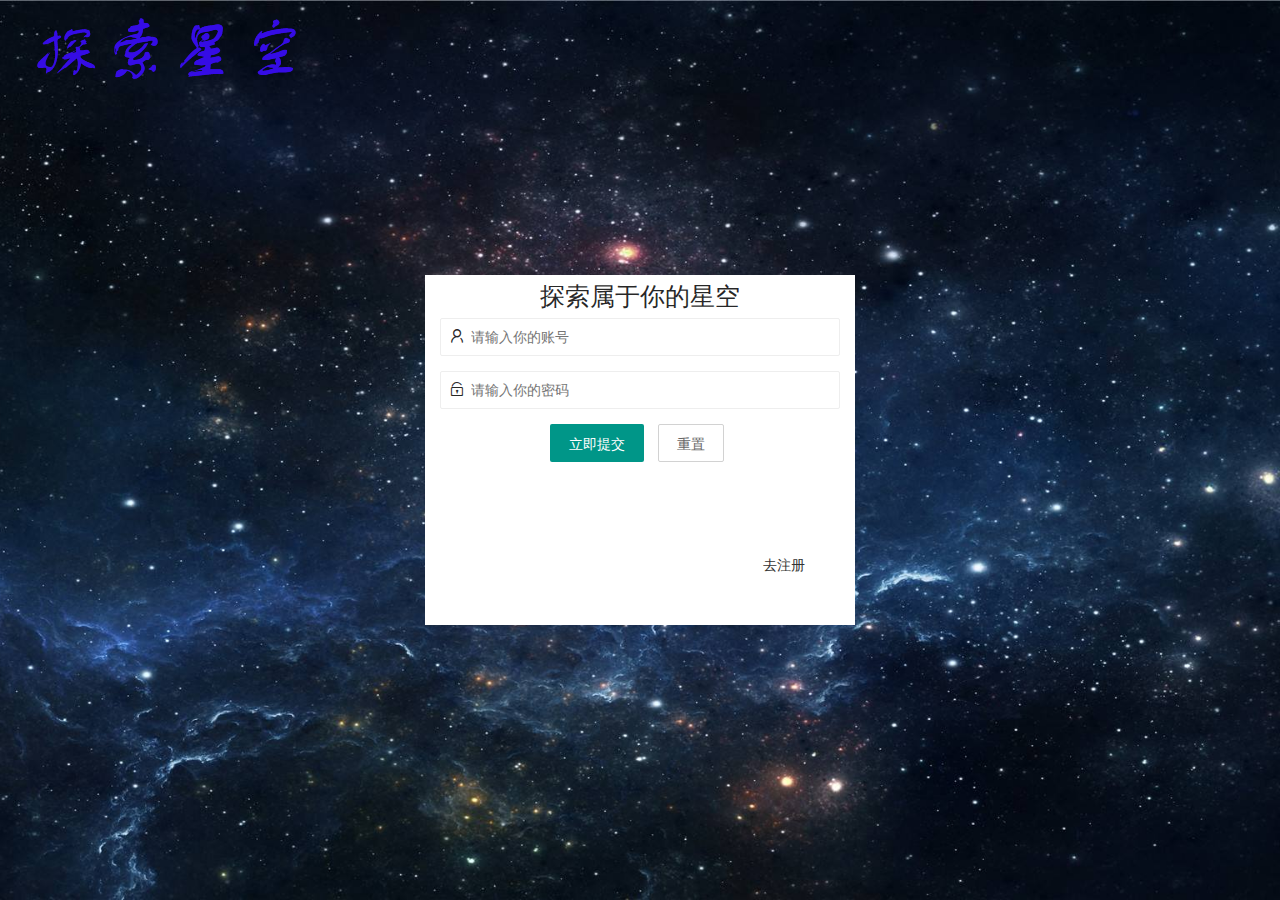
<file: 新建文件夹 (2)/星空探索案列/html/logo.html>
<!DOCTYPE html>
<html lang="zh-en">
<head>
  <meta charset="UTF-8">
  <meta http-equiv="X-UA-Compatible" content="IE=edge">
  <meta name="viewport" content="width=device-width, initial-scale=1.0">
  <title>Document</title>
  <!-- 引入logo自己的js文件 -->
  <link rel="stylesheet" href="../css/logo.css">
  <!-- 导入layui.css -->
  <link rel="stylesheet" href="../layui-v2.6.8/layui/css/layui.css">
</head>
<body>
  <!-- logo的设置 -->
  <div class="logo">
    <img src="../img/logo.png" alt="标题">
  </div>
  <!-- 登录盒子的设置 -->
  <div class="enterBox">
    <!-- 登录文本 -->
    <div class="enterText">探索属于你的星空</div>

    <!-- 登录框 -->
    <div class="loinBox">
      <form class="layui-form" id="sub">
        <div class="layui-form-item">
          <!-- 添加字体图标 -->
          <i class="layui-icon layui-icon-username"></i>
 
            <input type="text" name="username" required  lay-verify="required" placeholder="请输入你的账号" autocomplete="off" class="layui-input pad" style="padding-left: 30px;">
        </div>
        <div class="layui-form-item">
           <!-- 添加字体图标 -->
          <i class="layui-icon layui-icon-password"></i>

          <input type="password" name="password" required  lay-verify="required|pwd" placeholder="请输入你的密码" autocomplete="off" class="layui-input pad" style="padding-left: 30px;">
      </div>
      <!-- 提交键 -->
      <div class="layui-form-item">
        <div class="layui-input-block">
          <button class="layui-btn" lay-submit lay-filter="formDemo">立即提交</button>
          <button type="reset" class="layui-btn layui-btn-primary">重置</button>
        </div>
      </div>
      <a href="javascript:;" id="link_logn" class="button">去注册</a>
      </form>
    </div>

    <!-- 注册框 -->
    <div class="resBox" style="display: none;">
      <form class="layui-form" id="resub">
        <div class="layui-form-item">
           <!-- 添加字体图标 -->
          <i class="layui-icon layui-icon-username"></i>

            <input type="text" name="username" required  lay-verify="required" placeholder="请输入你的账号" autocomplete="off" class="layui-input pad" style="padding-left: 30px;">
        </div>
        <div class="layui-form-item">
          <!-- 添加字体图标 -->
          <i class="layui-icon layui-icon-password"></i>

          <input type="password" name="password" required  lay-verify="required|pwd" placeholder="请输入你的密码" autocomplete="off" class="layui-input pad" style="padding-left: 30px;">
      </div>
      <div class="layui-form-item">
        <!-- 添加字体图标 -->
        <i class="layui-icon layui-icon-password"></i>

        <input type="password" name="password" required  lay-verify="required|pwd|repwd" placeholder="请再次确定你的密码" autocomplete="off" class="layui-input pad" style="padding-left: 30px;" >
    </div>
       <!-- 提交键 -->
      <div class="layui-form-item">
        <div class="layui-input-block">
          <button class="layui-btn" lay-submit lay-filter="formDemo" type="submit">立即提交</button>
          <button type="reset" class="layui-btn layui-btn-primary">重置</button>
        </div>
      </div>
      <a href="javascript:;" id="link_res" class="button">去登录</a>
      </form>
    </div>
  </div>
</body>
<!-- 导入js文件 -->
<script src="../js/jquery-3.6.0.min.js"></script>
<script src="../layui-v2.6.8/layui/layui.js"></script>
<script src="../js/beseApi.js"></script>
<script src="../js/logo.js"></script>
</html>
</file>
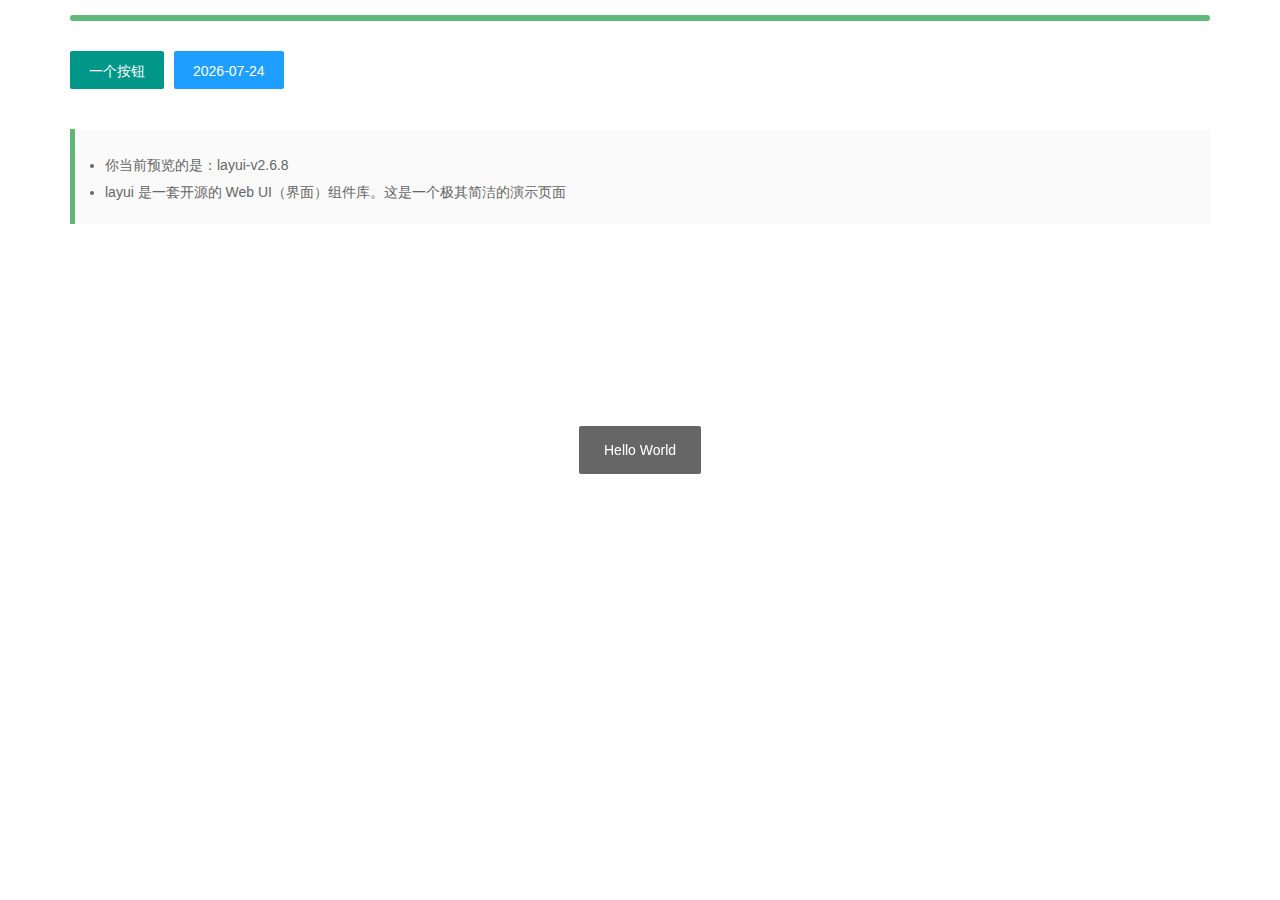
<file: 新建文件夹 (2)/星空探索案列/layui-v2.6.8/test.html>
<!DOCTYPE html>
<html>
<head>
  <meta charset="utf-8">
  <meta name="viewport" content="width=device-width, initial-scale=1, maximum-scale=1">
  <title>测试 - layui</title>
  <link rel="stylesheet" href="layui/css/layui.css">
</head>
<body>

<div class="layui-container">
  <div class="layui-progress" style="margin: 15px 0 30px;">
    <div class="layui-progress-bar" lay-percent="100%"></div>
  </div>
  
  
  <div class="layui-btn-container">
    <button class="layui-btn" test-active="test-form">一个按钮</button>
    <button class="layui-btn layui-btn-normal" id="test2">当前日期</button>
  </div>
  
  <blockquote class="layui-elem-quote" style="margin-top: 30px;">
    <div class="layui-text">
      <ul>
        <li>你当前预览的是：<span>layui-v<span id="version"></span></span></li>
        <li>layui 是一套开源的 Web UI（界面）组件库。这是一个极其简洁的演示页面</li>
      </ul>
    </div>
  </blockquote>
</div>



<!-- 引入 layui.js 的 <script> 标签最好放置在 html 末尾 -->
<script src="layui/layui.js"></script>
<script>
layui.use(function(){
  var layer = layui.layer
  ,form = layui.form
  ,laypage = layui.laypage
  ,element = layui.element
  ,laydate = layui.laydate
  ,util = layui.util;
  
  //欢迎信息
  layer.msg('Hello World');
  
  //输出版本号
  lay('#version').html(layui.v);
  
  //日期
  laydate.render({
    elem: '#test2'
    ,value: new Date()
    ,isInitValue: true
  });
  
  //触发事件
  util.event('test-active', {
    'test-form': function(){
      layer.open({
        type: 1
        ,resize: false
        ,shadeClose: true
        ,area: '350px'
        ,title: 'layer + form'
        ,content: ['<ul class="layui-form layui-form-pane" style="margin: 15px;">'
          ,'<li class="layui-form-item">'
            ,'<label class="layui-form-label">输入框</label>'
            ,'<div class="layui-input-block">'
              ,'<input class="layui-input" lay-verify="required" name="field1">'
            ,'</div>'
          ,'</li>'
          ,'<li class="layui-form-item">'
            ,'<label class="layui-form-label">选择框</label>'
            ,'<div class="layui-input-block">'
              ,'<select name="field2">'
                ,'<option value="A">A</option>'
                ,'<option value="B">B</option>'
              ,'<select>'
            ,'</div>'
          ,'</li>'
          ,'<li class="layui-form-item" style="text-align:center;">'
            ,'<button type="submit" lay-submit lay-filter="*" class="layui-btn">提交</button>'
          ,'</li>'
        ,'</ul>'].join('')
        ,success: function(layero, index){
          layero.find('.layui-layer-content').css('overflow', 'visible');
          
          form.render().on('submit(*)', function(data){
            layer.msg(JSON.stringify(data.field), {icon: 1});
            //layer.close(index); //关闭层
          });
        }
      });
    }
  });
});
</script>
</body>
</html>
</file>
<file: 新建文件夹 (2)/星空探索案列/css/logo.css>
/* 大背景图的设置 */
body,html{
  padding: 0;
  margin: 0;
  width: 100%;
  height: 100%;
  /* background-color: brown; */
  background: url(../img/logo背景图.jpeg) no-repeat center;
  background-size: cover;
  position: relative;
}
.logo{
  width: 450px;
  height: 150px;
  position: absolute;
  top: -7px;
  left: -5px;
  /* background-color: brown; */
}
.enterBox{
  width: 400px;
  height: 350px;
  background-color: #fff;
  padding: 0 15px;
  /* border: 1px solid blue; */
  position: absolute;
  top: 50%;
  left: 50%;
  transform: translate(-50%,-50%);
}
.enterText{
  /* color: #f7f7f7; */
  font-size: 25px;
  font-family:'Arial Narrow', Arial, sans-serif;
  position: relative;
  top: 5px;
  text-align: center;
  margin-bottom: 10px;
}
.button{
  position: absolute;
  right: 50px;
  bottom: 50px;
}
/* 字体图标的定位 */
.layui-form-item{
  position: relative;
}
.layui-icon{
  position: absolute;
  top: 10px;
  left: 9px;
}
</file>
<file: 新建文件夹 (2)/星空探索案列/layui-v2.6.8/layui/css/layui.css>
.layui-inline,img{display:inline-block;vertical-align:middle}h1,h2,h3,h4,h5,h6{font-weight:400}a,body{color:#333}.layui-edge,.layui-header,.layui-inline,.layui-main{position:relative}.layui-edge,hr{height:0;overflow:hidden}.layui-layout-body,.layui-side,.layui-side-scroll{overflow-x:hidden}.layui-edge,.layui-elip,hr{overflow:hidden}.layui-btn,.layui-edge,.layui-inline,img{vertical-align:middle}.layui-btn,.layui-disabled,.layui-icon,.layui-unselect{-moz-user-select:none;-webkit-user-select:none;-ms-user-select:none}blockquote,body,button,dd,div,dl,dt,form,h1,h2,h3,h4,h5,h6,input,li,ol,p,pre,td,textarea,th,ul{margin:0;padding:0;-webkit-tap-highlight-color:rgba(0,0,0,0)}a:active,a:hover{outline:0}img{border:none}li{list-style:none}table{border-collapse:collapse;border-spacing:0}h4,h5,h6{font-size:100%}button,input,optgroup,option,select,textarea{font-family:inherit;font-size:inherit;font-style:inherit;font-weight:inherit;outline:0}pre{white-space:pre-wrap;white-space:-moz-pre-wrap;white-space:-pre-wrap;white-space:-o-pre-wrap;word-wrap:break-word}body{line-height:1.6;color:rgba(0,0,0,.85);font:14px Helvetica Neue,Helvetica,PingFang SC,Tahoma,Arial,sans-serif}hr{line-height:0;margin:10px 0;padding:0;border:none!important;border-bottom:1px solid #eee!important;clear:both;background:0 0}a{text-decoration:none}a:hover{color:#777}a cite{font-style:normal;*cursor:pointer}.layui-border-box,.layui-border-box *{box-sizing:border-box}.layui-box,.layui-box *{box-sizing:content-box}.layui-clear{clear:both;*zoom:1}.layui-clear:after{content:'\20';clear:both;*zoom:1;display:block;height:0}.layui-inline{*display:inline;*zoom:1}.layui-btn,.layui-btn-group,.layui-edge{display:inline-block}.layui-edge{width:0;border-width:6px;border-style:dashed;border-color:transparent}.layui-edge-top{top:-4px;border-bottom-color:#999;border-bottom-style:solid}.layui-edge-right{border-left-color:#999;border-left-style:solid}.layui-edge-bottom{top:2px;border-top-color:#999;border-top-style:solid}.layui-edge-left{border-right-color:#999;border-right-style:solid}.layui-elip{text-overflow:ellipsis;white-space:nowrap}.layui-disabled,.layui-disabled:hover{color:#d2d2d2!important;cursor:not-allowed!important}.layui-circle{border-radius:100%}.layui-show{display:block!important}.layui-hide{display:none!important}.layui-show-v{visibility:visible!important}.layui-hide-v{visibility:hidden!important}@font-face{font-family:layui-icon;src:url(../font/iconfont.eot?v=256);src:url(../font/iconfont.eot?v=256#iefix) format('embedded-opentype'),url(../font/iconfont.woff2?v=256) format('woff2'),url(../font/iconfont.woff?v=256) format('woff'),url(../font/iconfont.ttf?v=256) format('truetype'),url(../font/iconfont.svg?v=256#layui-icon) format('svg')}.layui-icon{font-family:layui-icon!important;font-size:16px;font-style:normal;-webkit-font-smoothing:antialiased;-moz-osx-font-smoothing:grayscale}.layui-icon-reply-fill:before{content:"\e611"}.layui-icon-set-fill:before{content:"\e614"}.layui-icon-menu-fill:before{content:"\e60f"}.layui-icon-search:before{content:"\e615"}.layui-icon-share:before{content:"\e641"}.layui-icon-set-sm:before{content:"\e620"}.layui-icon-engine:before{content:"\e628"}.layui-icon-close:before{content:"\1006"}.layui-icon-close-fill:before{content:"\1007"}.layui-icon-chart-screen:before{content:"\e629"}.layui-icon-star:before{content:"\e600"}.layui-icon-circle-dot:before{content:"\e617"}.layui-icon-chat:before{content:"\e606"}.layui-icon-release:before{content:"\e609"}.layui-icon-list:before{content:"\e60a"}.layui-icon-chart:before{content:"\e62c"}.layui-icon-ok-circle:before{content:"\1005"}.layui-icon-layim-theme:before{content:"\e61b"}.layui-icon-table:before{content:"\e62d"}.layui-icon-right:before{content:"\e602"}.layui-icon-left:before{content:"\e603"}.layui-icon-cart-simple:before{content:"\e698"}.layui-icon-face-cry:before{content:"\e69c"}.layui-icon-face-smile:before{content:"\e6af"}.layui-icon-survey:before{content:"\e6b2"}.layui-icon-tree:before{content:"\e62e"}.layui-icon-ie:before{content:"\e7bb"}.layui-icon-upload-circle:before{content:"\e62f"}.layui-icon-add-circle:before{content:"\e61f"}.layui-icon-download-circle:before{content:"\e601"}.layui-icon-templeate-1:before{content:"\e630"}.layui-icon-util:before{content:"\e631"}.layui-icon-face-surprised:before{content:"\e664"}.layui-icon-edit:before{content:"\e642"}.layui-icon-speaker:before{content:"\e645"}.layui-icon-down:before{content:"\e61a"}.layui-icon-file:before{content:"\e621"}.layui-icon-layouts:before{content:"\e632"}.layui-icon-rate-half:before{content:"\e6c9"}.layui-icon-add-circle-fine:before{content:"\e608"}.layui-icon-prev-circle:before{content:"\e633"}.layui-icon-read:before{content:"\e705"}.layui-icon-404:before{content:"\e61c"}.layui-icon-carousel:before{content:"\e634"}.layui-icon-help:before{content:"\e607"}.layui-icon-code-circle:before{content:"\e635"}.layui-icon-windows:before{content:"\e67f"}.layui-icon-water:before{content:"\e636"}.layui-icon-username:before{content:"\e66f"}.layui-icon-find-fill:before{content:"\e670"}.layui-icon-about:before{content:"\e60b"}.layui-icon-location:before{content:"\e715"}.layui-icon-up:before{content:"\e619"}.layui-icon-pause:before{content:"\e651"}.layui-icon-date:before{content:"\e637"}.layui-icon-layim-uploadfile:before{content:"\e61d"}.layui-icon-delete:before{content:"\e640"}.layui-icon-play:before{content:"\e652"}.layui-icon-top:before{content:"\e604"}.layui-icon-firefox:before{content:"\e686"}.layui-icon-friends:before{content:"\e612"}.layui-icon-refresh-3:before{content:"\e9aa"}.layui-icon-ok:before{content:"\e605"}.layui-icon-layer:before{content:"\e638"}.layui-icon-face-smile-fine:before{content:"\e60c"}.layui-icon-dollar:before{content:"\e659"}.layui-icon-group:before{content:"\e613"}.layui-icon-layim-download:before{content:"\e61e"}.layui-icon-picture-fine:before{content:"\e60d"}.layui-icon-link:before{content:"\e64c"}.layui-icon-diamond:before{content:"\e735"}.layui-icon-log:before{content:"\e60e"}.layui-icon-key:before{content:"\e683"}.layui-icon-rate-solid:before{content:"\e67a"}.layui-icon-fonts-del:before{content:"\e64f"}.layui-icon-unlink:before{content:"\e64d"}.layui-icon-fonts-clear:before{content:"\e639"}.layui-icon-triangle-r:before{content:"\e623"}.layui-icon-circle:before{content:"\e63f"}.layui-icon-radio:before{content:"\e643"}.layui-icon-align-center:before{content:"\e647"}.layui-icon-align-right:before{content:"\e648"}.layui-icon-align-left:before{content:"\e649"}.layui-icon-loading-1:before{content:"\e63e"}.layui-icon-return:before{content:"\e65c"}.layui-icon-fonts-strong:before{content:"\e62b"}.layui-icon-upload:before{content:"\e67c"}.layui-icon-dialogue:before{content:"\e63a"}.layui-icon-video:before{content:"\e6ed"}.layui-icon-headset:before{content:"\e6fc"}.layui-icon-cellphone-fine:before{content:"\e63b"}.layui-icon-add-1:before{content:"\e654"}.layui-icon-face-smile-b:before{content:"\e650"}.layui-icon-fonts-html:before{content:"\e64b"}.layui-icon-screen-full:before{content:"\e622"}.layui-icon-form:before{content:"\e63c"}.layui-icon-cart:before{content:"\e657"}.layui-icon-camera-fill:before{content:"\e65d"}.layui-icon-tabs:before{content:"\e62a"}.layui-icon-heart-fill:before{content:"\e68f"}.layui-icon-fonts-code:before{content:"\e64e"}.layui-icon-ios:before{content:"\e680"}.layui-icon-at:before{content:"\e687"}.layui-icon-fire:before{content:"\e756"}.layui-icon-set:before{content:"\e716"}.layui-icon-fonts-u:before{content:"\e646"}.layui-icon-triangle-d:before{content:"\e625"}.layui-icon-tips:before{content:"\e702"}.layui-icon-picture:before{content:"\e64a"}.layui-icon-more-vertical:before{content:"\e671"}.layui-icon-bluetooth:before{content:"\e689"}.layui-icon-flag:before{content:"\e66c"}.layui-icon-loading:before{content:"\e63d"}.layui-icon-fonts-i:before{content:"\e644"}.layui-icon-refresh-1:before{content:"\e666"}.layui-icon-rmb:before{content:"\e65e"}.layui-icon-addition:before{content:"\e624"}.layui-icon-home:before{content:"\e68e"}.layui-icon-time:before{content:"\e68d"}.layui-icon-user:before{content:"\e770"}.layui-icon-notice:before{content:"\e667"}.layui-icon-chrome:before{content:"\e68a"}.layui-icon-edge:before{content:"\e68b"}.layui-icon-login-weibo:before{content:"\e675"}.layui-icon-voice:before{content:"\e688"}.layui-icon-upload-drag:before{content:"\e681"}.layui-icon-login-qq:before{content:"\e676"}.layui-icon-snowflake:before{content:"\e6b1"}.layui-icon-heart:before{content:"\e68c"}.layui-icon-logout:before{content:"\e682"}.layui-icon-file-b:before{content:"\e655"}.layui-icon-template:before{content:"\e663"}.layui-icon-transfer:before{content:"\e691"}.layui-icon-auz:before{content:"\e672"}.layui-icon-console:before{content:"\e665"}.layui-icon-app:before{content:"\e653"}.layui-icon-prev:before{content:"\e65a"}.layui-icon-website:before{content:"\e7ae"}.layui-icon-next:before{content:"\e65b"}.layui-icon-component:before{content:"\e857"}.layui-icon-android:before{content:"\e684"}.layui-icon-more:before{content:"\e65f"}.layui-icon-login-wechat:before{content:"\e677"}.layui-icon-shrink-right:before{content:"\e668"}.layui-icon-spread-left:before{content:"\e66b"}.layui-icon-camera:before{content:"\e660"}.layui-icon-note:before{content:"\e66e"}.layui-icon-refresh:before{content:"\e669"}.layui-icon-female:before{content:"\e661"}.layui-icon-male:before{content:"\e662"}.layui-icon-screen-restore:before{content:"\e758"}.layui-icon-password:before{content:"\e673"}.layui-icon-senior:before{content:"\e674"}.layui-icon-theme:before{content:"\e66a"}.layui-icon-tread:before{content:"\e6c5"}.layui-icon-praise:before{content:"\e6c6"}.layui-icon-star-fill:before{content:"\e658"}.layui-icon-rate:before{content:"\e67b"}.layui-icon-template-1:before{content:"\e656"}.layui-icon-vercode:before{content:"\e679"}.layui-icon-service:before{content:"\e626"}.layui-icon-cellphone:before{content:"\e678"}.layui-icon-print:before{content:"\e66d"}.layui-icon-cols:before{content:"\e610"}.layui-icon-wifi:before{content:"\e7e0"}.layui-icon-export:before{content:"\e67d"}.layui-icon-rss:before{content:"\e808"}.layui-icon-slider:before{content:"\e714"}.layui-icon-email:before{content:"\e618"}.layui-icon-subtraction:before{content:"\e67e"}.layui-icon-mike:before{content:"\e6dc"}.layui-icon-light:before{content:"\e748"}.layui-icon-gift:before{content:"\e627"}.layui-icon-mute:before{content:"\e685"}.layui-icon-reduce-circle:before{content:"\e616"}.layui-icon-music:before{content:"\e690"}.layui-main{width:1140px;margin:0 auto}.layui-header{z-index:1000;height:60px}.layui-header a:hover{transition:all .5s;-webkit-transition:all .5s}.layui-side{position:fixed;left:0;top:0;bottom:0;z-index:999;width:200px}.layui-side-scroll{position:relative;width:220px;height:100%}.layui-body{position:relative;left:200px;right:0;top:0;bottom:0;z-index:900;width:auto;box-sizing:border-box}.layui-layout-admin .layui-header{position:fixed;top:0;left:0;right:0;background-color:#23262E}.layui-layout-admin .layui-side{top:60px;width:200px;overflow-x:hidden}.layui-layout-admin .layui-body{position:absolute;top:60px;padding-bottom:44px}.layui-layout-admin .layui-main{width:auto;margin:0 15px}.layui-layout-admin .layui-footer{position:fixed;left:200px;right:0;bottom:0;z-index:990;height:44px;line-height:44px;padding:0 15px;box-shadow:-1px 0 4px rgb(0 0 0 / 12%);background-color:#FAFAFA}.layui-layout-admin .layui-logo{position:absolute;left:0;top:0;width:200px;height:100%;line-height:60px;text-align:center;color:#009688;font-size:16px;box-shadow:0 1px 2px 0 rgb(0 0 0 / 15%)}.layui-layout-admin .layui-header .layui-nav{background:0 0}.layui-layout-left{position:absolute!important;left:200px;top:0}.layui-layout-right{position:absolute!important;right:0;top:0}.layui-container{position:relative;margin:0 auto;padding:0 15px;box-sizing:border-box}.layui-fluid{position:relative;margin:0 auto;padding:0 15px}.layui-row:after,.layui-row:before{content:"";display:block;clear:both}.layui-col-lg1,.layui-col-lg10,.layui-col-lg11,.layui-col-lg12,.layui-col-lg2,.layui-col-lg3,.layui-col-lg4,.layui-col-lg5,.layui-col-lg6,.layui-col-lg7,.layui-col-lg8,.layui-col-lg9,.layui-col-md1,.layui-col-md10,.layui-col-md11,.layui-col-md12,.layui-col-md2,.layui-col-md3,.layui-col-md4,.layui-col-md5,.layui-col-md6,.layui-col-md7,.layui-col-md8,.layui-col-md9,.layui-col-sm1,.layui-col-sm10,.layui-col-sm11,.layui-col-sm12,.layui-col-sm2,.layui-col-sm3,.layui-col-sm4,.layui-col-sm5,.layui-col-sm6,.layui-col-sm7,.layui-col-sm8,.layui-col-sm9,.layui-col-xs1,.layui-col-xs10,.layui-col-xs11,.layui-col-xs12,.layui-col-xs2,.layui-col-xs3,.layui-col-xs4,.layui-col-xs5,.layui-col-xs6,.layui-col-xs7,.layui-col-xs8,.layui-col-xs9{position:relative;display:block;box-sizing:border-box}.layui-col-xs1,.layui-col-xs10,.layui-col-xs11,.layui-col-xs12,.layui-col-xs2,.layui-col-xs3,.layui-col-xs4,.layui-col-xs5,.layui-col-xs6,.layui-col-xs7,.layui-col-xs8,.layui-col-xs9{float:left}.layui-col-xs1{width:8.33333333%}.layui-col-xs2{width:16.66666667%}.layui-col-xs3{width:25%}.layui-col-xs4{width:33.33333333%}.layui-col-xs5{width:41.66666667%}.layui-col-xs6{width:50%}.layui-col-xs7{width:58.33333333%}.layui-col-xs8{width:66.66666667%}.layui-col-xs9{width:75%}.layui-col-xs10{width:83.33333333%}.layui-col-xs11{width:91.66666667%}.layui-col-xs12{width:100%}.layui-col-xs-offset1{margin-left:8.33333333%}.layui-col-xs-offset2{margin-left:16.66666667%}.layui-col-xs-offset3{margin-left:25%}.layui-col-xs-offset4{margin-left:33.33333333%}.layui-col-xs-offset5{margin-left:41.66666667%}.layui-col-xs-offset6{margin-left:50%}.layui-col-xs-offset7{margin-left:58.33333333%}.layui-col-xs-offset8{margin-left:66.66666667%}.layui-col-xs-offset9{margin-left:75%}.layui-col-xs-offset10{margin-left:83.33333333%}.layui-col-xs-offset11{margin-left:91.66666667%}.layui-col-xs-offset12{margin-left:100%}@media screen and (max-width:768px){.layui-hide-xs{display:none!important}.layui-show-xs-block{display:block!important}.layui-show-xs-inline{display:inline!important}.layui-show-xs-inline-block{display:inline-block!important}}@media screen and (min-width:768px){.layui-container{width:750px}.layui-hide-sm{display:none!important}.layui-show-sm-block{display:block!important}.layui-show-sm-inline{display:inline!important}.layui-show-sm-inline-block{display:inline-block!important}.layui-col-sm1,.layui-col-sm10,.layui-col-sm11,.layui-col-sm12,.layui-col-sm2,.layui-col-sm3,.layui-col-sm4,.layui-col-sm5,.layui-col-sm6,.layui-col-sm7,.layui-col-sm8,.layui-col-sm9{float:left}.layui-col-sm1{width:8.33333333%}.layui-col-sm2{width:16.66666667%}.layui-col-sm3{width:25%}.layui-col-sm4{width:33.33333333%}.layui-col-sm5{width:41.66666667%}.layui-col-sm6{width:50%}.layui-col-sm7{width:58.33333333%}.layui-col-sm8{width:66.66666667%}.layui-col-sm9{width:75%}.layui-col-sm10{width:83.33333333%}.layui-col-sm11{width:91.66666667%}.layui-col-sm12{width:100%}.layui-col-sm-offset1{margin-left:8.33333333%}.layui-col-sm-offset2{margin-left:16.66666667%}.layui-col-sm-offset3{margin-left:25%}.layui-col-sm-offset4{margin-left:33.33333333%}.layui-col-sm-offset5{margin-left:41.66666667%}.layui-col-sm-offset6{margin-left:50%}.layui-col-sm-offset7{margin-left:58.33333333%}.layui-col-sm-offset8{margin-left:66.66666667%}.layui-col-sm-offset9{margin-left:75%}.layui-col-sm-offset10{margin-left:83.33333333%}.layui-col-sm-offset11{margin-left:91.66666667%}.layui-col-sm-offset12{margin-left:100%}}@media screen and (min-width:992px){.layui-container{width:970px}.layui-hide-md{display:none!important}.layui-show-md-block{display:block!important}.layui-show-md-inline{display:inline!important}.layui-show-md-inline-block{display:inline-block!important}.layui-col-md1,.layui-col-md10,.layui-col-md11,.layui-col-md12,.layui-col-md2,.layui-col-md3,.layui-col-md4,.layui-col-md5,.layui-col-md6,.layui-col-md7,.layui-col-md8,.layui-col-md9{float:left}.layui-col-md1{width:8.33333333%}.layui-col-md2{width:16.66666667%}.layui-col-md3{width:25%}.layui-col-md4{width:33.33333333%}.layui-col-md5{width:41.66666667%}.layui-col-md6{width:50%}.layui-col-md7{width:58.33333333%}.layui-col-md8{width:66.66666667%}.layui-col-md9{width:75%}.layui-col-md10{width:83.33333333%}.layui-col-md11{width:91.66666667%}.layui-col-md12{width:100%}.layui-col-md-offset1{margin-left:8.33333333%}.layui-col-md-offset2{margin-left:16.66666667%}.layui-col-md-offset3{margin-left:25%}.layui-col-md-offset4{margin-left:33.33333333%}.layui-col-md-offset5{margin-left:41.66666667%}.layui-col-md-offset6{margin-left:50%}.layui-col-md-offset7{margin-left:58.33333333%}.layui-col-md-offset8{margin-left:66.66666667%}.layui-col-md-offset9{margin-left:75%}.layui-col-md-offset10{margin-left:83.33333333%}.layui-col-md-offset11{margin-left:91.66666667%}.layui-col-md-offset12{margin-left:100%}}@media screen and (min-width:1200px){.layui-container{width:1170px}.layui-hide-lg{display:none!important}.layui-show-lg-block{display:block!important}.layui-show-lg-inline{display:inline!important}.layui-show-lg-inline-block{display:inline-block!important}.layui-col-lg1,.layui-col-lg10,.layui-col-lg11,.layui-col-lg12,.layui-col-lg2,.layui-col-lg3,.layui-col-lg4,.layui-col-lg5,.layui-col-lg6,.layui-col-lg7,.layui-col-lg8,.layui-col-lg9{float:left}.layui-col-lg1{width:8.33333333%}.layui-col-lg2{width:16.66666667%}.layui-col-lg3{width:25%}.layui-col-lg4{width:33.33333333%}.layui-col-lg5{width:41.66666667%}.layui-col-lg6{width:50%}.layui-col-lg7{width:58.33333333%}.layui-col-lg8{width:66.66666667%}.layui-col-lg9{width:75%}.layui-col-lg10{width:83.33333333%}.layui-col-lg11{width:91.66666667%}.layui-col-lg12{width:100%}.layui-col-lg-offset1{margin-left:8.33333333%}.layui-col-lg-offset2{margin-left:16.66666667%}.layui-col-lg-offset3{margin-left:25%}.layui-col-lg-offset4{margin-left:33.33333333%}.layui-col-lg-offset5{margin-left:41.66666667%}.layui-col-lg-offset6{margin-left:50%}.layui-col-lg-offset7{margin-left:58.33333333%}.layui-col-lg-offset8{margin-left:66.66666667%}.layui-col-lg-offset9{margin-left:75%}.layui-col-lg-offset10{margin-left:83.33333333%}.layui-col-lg-offset11{margin-left:91.66666667%}.layui-col-lg-offset12{margin-left:100%}}.layui-col-space1{margin:-.5px}.layui-col-space1>*{padding:.5px}.layui-col-space2{margin:-1px}.layui-col-space2>*{padding:1px}.layui-col-space4{margin:-2px}.layui-col-space4>*{padding:2px}.layui-col-space5{margin:-2.5px}.layui-col-space5>*{padding:2.5px}.layui-col-space6{margin:-3px}.layui-col-space6>*{padding:3px}.layui-col-space8{margin:-4px}.layui-col-space8>*{padding:4px}.layui-col-space10{margin:-5px}.layui-col-space10>*{padding:5px}.layui-col-space12{margin:-6px}.layui-col-space12>*{padding:6px}.layui-col-space14{margin:-7px}.layui-col-space14>*{padding:7px}.layui-col-space15{margin:-7.5px}.layui-col-space15>*{padding:7.5px}.layui-col-space16{margin:-8px}.layui-col-space16>*{padding:8px}.layui-col-space18{margin:-9px}.layui-col-space18>*{padding:9px}.layui-col-space20{margin:-10px}.layui-col-space20>*{padding:10px}.layui-col-space22{margin:-11px}.layui-col-space22>*{padding:11px}.layui-col-space24{margin:-12px}.layui-col-space24>*{padding:12px}.layui-col-space25{margin:-12.5px}.layui-col-space25>*{padding:12.5px}.layui-col-space26{margin:-13px}.layui-col-space26>*{padding:13px}.layui-col-space28{margin:-14px}.layui-col-space28>*{padding:14px}.layui-col-space30{margin:-15px}.layui-col-space30>*{padding:15px}.layui-btn,.layui-input,.layui-select,.layui-textarea,.layui-upload-button{outline:0;-webkit-appearance:none;transition:all .3s;-webkit-transition:all .3s;box-sizing:border-box}.layui-elem-quote{margin-bottom:10px;padding:15px;line-height:1.6;border-left:5px solid #5FB878;border-radius:0 2px 2px 0;background-color:#FAFAFA}.layui-quote-nm{border-style:solid;border-width:1px 1px 1px 5px;background:0 0}.layui-elem-field{margin-bottom:10px;padding:0;border-width:1px;border-style:solid}.layui-elem-field legend{margin-left:20px;padding:0 10px;font-size:20px;font-weight:300}.layui-field-title{margin:10px 0 20px;border-width:1px 0 0}.layui-field-box{padding:15px}.layui-field-title .layui-field-box{padding:10px 0}.layui-progress{position:relative;height:6px;border-radius:20px;background-color:#eee}.layui-progress-bar{position:absolute;left:0;top:0;width:0;max-width:100%;height:6px;border-radius:20px;text-align:right;background-color:#5FB878;transition:all .3s;-webkit-transition:all .3s}.layui-progress-big,.layui-progress-big .layui-progress-bar{height:18px;line-height:18px}.layui-progress-text{position:relative;top:-20px;line-height:18px;font-size:12px;color:#666}.layui-progress-big .layui-progress-text{position:static;padding:0 10px;color:#fff}.layui-collapse{border-width:1px;border-style:solid;border-radius:2px}.layui-colla-content,.layui-colla-item{border-top-width:1px;border-top-style:solid}.layui-colla-item:first-child{border-top:none}.layui-colla-title{position:relative;height:42px;line-height:42px;padding:0 15px 0 35px;color:#333;background-color:#FAFAFA;cursor:pointer;font-size:14px;overflow:hidden}.layui-colla-content{display:none;padding:10px 15px;line-height:1.6;color:#666}.layui-colla-icon{position:absolute;left:15px;top:0;font-size:14px}.layui-card-body,.layui-card-header,.layui-form-label,.layui-form-mid,.layui-form-select,.layui-input-block,.layui-input-inline,.layui-panel,.layui-textarea{position:relative}.layui-card{margin-bottom:15px;border-radius:2px;background-color:#fff;box-shadow:0 1px 2px 0 rgba(0,0,0,.05)}.layui-form-select dl,.layui-panel{box-shadow:1px 1px 4px rgb(0 0 0 / 8%)}.layui-card:last-child{margin-bottom:0}.layui-card-header{height:42px;line-height:42px;padding:0 15px;border-bottom:1px solid #f6f6f6;color:#333;border-radius:2px 2px 0 0;font-size:14px}.layui-card-body{padding:10px 15px;line-height:24px}.layui-card-body[pad15]{padding:15px}.layui-card-body[pad20]{padding:20px}.layui-card-body .layui-table{margin:5px 0}.layui-card .layui-tab{margin:0}.layui-panel{border-width:1px;border-style:solid;border-radius:2px;background-color:#fff;color:#666}.layui-bg-black,.layui-bg-blue,.layui-bg-cyan,.layui-bg-green,.layui-bg-orange,.layui-bg-red{color:#fff!important}.layui-panel-window{position:relative;padding:15px;border-radius:0;border-top:5px solid #eee;background-color:#fff}.layui-border,.layui-border-black,.layui-border-blue,.layui-border-cyan,.layui-border-green,.layui-border-orange,.layui-border-red{border-width:1px;border-style:solid}.layui-auxiliar-moving{position:fixed;left:0;right:0;top:0;bottom:0;width:100%;height:100%;background:0 0;z-index:9999999999}.layui-bg-red{background-color:#FF5722!important}.layui-bg-orange{background-color:#FFB800!important}.layui-bg-green{background-color:#009688!important}.layui-bg-cyan{background-color:#2F4056!important}.layui-bg-blue{background-color:#1E9FFF!important}.layui-bg-black{background-color:#393D49!important}.layui-bg-gray{background-color:#FAFAFA!important;color:#666!important}.layui-badge-rim,.layui-border,.layui-colla-content,.layui-colla-item,.layui-collapse,.layui-elem-field,.layui-form-pane .layui-form-item[pane],.layui-form-pane .layui-form-label,.layui-input,.layui-layedit,.layui-layedit-tool,.layui-panel,.layui-quote-nm,.layui-select,.layui-tab-bar,.layui-tab-card,.layui-tab-title,.layui-tab-title .layui-this:after,.layui-textarea{border-color:#eee}.layui-border{color:#666!important}.layui-border-red{border-color:#FF5722!important;color:#FF5722!important}.layui-border-orange{border-color:#FFB800!important;color:#FFB800!important}.layui-border-green{border-color:#009688!important;color:#009688!important}.layui-border-cyan{border-color:#2F4056!important;color:#2F4056!important}.layui-border-blue{border-color:#1E9FFF!important;color:#1E9FFF!important}.layui-border-black{border-color:#393D49!important;color:#393D49!important}.layui-timeline-item:before{background-color:#eee}.layui-text{line-height:1.6;font-size:14px;color:#666}.layui-text h1,.layui-text h2,.layui-text h3{font-weight:500;color:#333}.layui-text h1{font-size:30px}.layui-text h2{font-size:24px}.layui-text h3{font-size:18px}.layui-text a:not(.layui-btn){color:#01AAED}.layui-text a:not(.layui-btn):hover{text-decoration:underline}.layui-text ul{padding:5px 0 5px 15px}.layui-text ul li{margin-top:5px;list-style-type:disc}.layui-text em,.layui-word-aux{color:#999!important;padding-left:5px!important;padding-right:5px!important}.layui-text p{margin:10px 0}.layui-text p:first-child{margin-top:0}.layui-font-12{font-size:12px!important}.layui-font-14{font-size:14px!important}.layui-font-16{font-size:16px!important}.layui-font-18{font-size:18px!important}.layui-font-20{font-size:20px!important}.layui-font-red{color:#FF5722!important}.layui-font-orange{color:#FFB800!important}.layui-font-green{color:#009688!important}.layui-font-cyan{color:#2F4056!important}.layui-font-blue{color:#01AAED!important}.layui-font-black{color:#000!important}.layui-font-gray{color:#c2c2c2!important}.layui-btn{height:38px;line-height:38px;border:1px solid transparent;padding:0 18px;background-color:#009688;color:#fff;white-space:nowrap;text-align:center;font-size:14px;border-radius:2px;cursor:pointer}.layui-btn:hover{opacity:.8;filter:alpha(opacity=80);color:#fff}.layui-btn:active{opacity:1;filter:alpha(opacity=100)}.layui-btn+.layui-btn{margin-left:10px}.layui-btn-container{font-size:0}.layui-btn-container .layui-btn{margin-right:10px;margin-bottom:10px}.layui-btn-container .layui-btn+.layui-btn{margin-left:0}.layui-table .layui-btn-container .layui-btn{margin-bottom:9px}.layui-btn-radius{border-radius:100px}.layui-btn .layui-icon{padding:0 2px;vertical-align:middle\9;vertical-align:bottom}.layui-btn-primary{border-color:#d2d2d2;background:0 0;color:#666}.layui-btn-primary:hover{border-color:#009688;color:#333}.layui-btn-normal{background-color:#1E9FFF}.layui-btn-warm{background-color:#FFB800}.layui-btn-danger{background-color:#FF5722}.layui-btn-checked{background-color:#5FB878}.layui-btn-disabled,.layui-btn-disabled:active,.layui-btn-disabled:hover{border-color:#eee!important;background-color:#FBFBFB!important;color:#d2d2d2!important;cursor:not-allowed!important;opacity:1}.layui-btn-lg{height:44px;line-height:44px;padding:0 25px;font-size:16px}.layui-btn-sm{height:30px;line-height:30px;padding:0 10px;font-size:12px}.layui-btn-xs{height:22px;line-height:22px;padding:0 5px;font-size:12px}.layui-btn-xs i{font-size:12px!important}.layui-btn-group{vertical-align:middle;font-size:0}.layui-btn-group .layui-btn{margin-left:0!important;margin-right:0!important;border-left:1px solid rgba(255,255,255,.5);border-radius:0}.layui-btn-group .layui-btn-primary{border-left:none}.layui-btn-group .layui-btn-primary:hover{border-color:#d2d2d2;color:#009688}.layui-btn-group .layui-btn:first-child{border-left:none;border-radius:2px 0 0 2px}.layui-btn-group .layui-btn-primary:first-child{border-left:1px solid #d2d2d2}.layui-btn-group .layui-btn:last-child{border-radius:0 2px 2px 0}.layui-btn-group .layui-btn+.layui-btn{margin-left:0}.layui-btn-group+.layui-btn-group{margin-left:10px}.layui-btn-fluid{width:100%}.layui-input,.layui-select,.layui-textarea{height:38px;line-height:1.3;line-height:38px\9;border-width:1px;border-style:solid;background-color:#fff;color:rgba(0,0,0,.85);border-radius:2px}.layui-input::-webkit-input-placeholder,.layui-select::-webkit-input-placeholder,.layui-textarea::-webkit-input-placeholder{line-height:1.3}.layui-input,.layui-textarea{display:block;width:100%;padding-left:10px}.layui-input:hover,.layui-textarea:hover{border-color:#eee!important}.layui-input:focus,.layui-textarea:focus{border-color:#d2d2d2!important}.layui-textarea{min-height:100px;height:auto;line-height:20px;padding:6px 10px;resize:vertical}.layui-select{padding:0 10px}.layui-form input[type=checkbox],.layui-form input[type=radio],.layui-form select{display:none}.layui-form [lay-ignore]{display:initial}.layui-form-item{margin-bottom:15px;clear:both;*zoom:1}.layui-form-item:after{content:'\20';clear:both;*zoom:1;display:block;height:0}.layui-form-label{float:left;display:block;padding:9px 15px;width:80px;font-weight:400;line-height:20px;text-align:right}.layui-form-label-col{display:block;float:none;padding:9px 0;line-height:20px;text-align:left}.layui-form-item .layui-inline{margin-bottom:5px;margin-right:10px}.layui-input-block{margin-left:110px;min-height:36px}.layui-input-inline{display:inline-block;vertical-align:middle}.layui-form-item .layui-input-inline{float:left;width:190px;margin-right:10px}.layui-form-text .layui-input-inline{width:auto}.layui-form-mid{float:left;display:block;padding:9px 0!important;line-height:20px;margin-right:10px}.layui-form-danger+.layui-form-select .layui-input,.layui-form-danger:focus{border-color:#FF5722!important}.layui-form-select .layui-input{padding-right:30px;cursor:pointer}.layui-form-select .layui-edge{position:absolute;right:10px;top:50%;margin-top:-3px;cursor:pointer;border-width:6px;border-top-color:#c2c2c2;border-top-style:solid;transition:all .3s;-webkit-transition:all .3s}.layui-form-select dl{display:none;position:absolute;left:0;top:42px;padding:5px 0;z-index:899;min-width:100%;border:1px solid #eee;max-height:300px;overflow-y:auto;background-color:#fff;border-radius:2px;box-sizing:border-box}.layui-form-select dl dd,.layui-form-select dl dt{padding:0 10px;line-height:36px;white-space:nowrap;overflow:hidden;text-overflow:ellipsis}.layui-form-select dl dt{font-size:12px;color:#999}.layui-form-select dl dd{cursor:pointer}.layui-form-select dl dd:hover{background-color:#F6F6F6;-webkit-transition:.5s all;transition:.5s all}.layui-form-select .layui-select-group dd{padding-left:20px}.layui-form-select dl dd.layui-select-tips{padding-left:10px!important;color:#999}.layui-form-select dl dd.layui-this{background-color:#5FB878;color:#fff}.layui-form-checkbox,.layui-form-select dl dd.layui-disabled{background-color:#fff}.layui-form-selected dl{display:block}.layui-form-checkbox,.layui-form-checkbox *,.layui-form-switch{display:inline-block;vertical-align:middle}.layui-form-selected .layui-edge{margin-top:-9px;-webkit-transform:rotate(180deg);transform:rotate(180deg);margin-top:-3px\9}:root .layui-form-selected .layui-edge{margin-top:-9px\0/IE9}.layui-form-selectup dl{top:auto;bottom:42px}.layui-select-none{margin:5px 0;text-align:center;color:#999}.layui-select-disabled .layui-disabled{border-color:#eee!important}.layui-select-disabled .layui-edge{border-top-color:#d2d2d2}.layui-form-checkbox{position:relative;height:30px;line-height:30px;margin-right:10px;padding-right:30px;cursor:pointer;font-size:0;-webkit-transition:.1s linear;transition:.1s linear;box-sizing:border-box}.layui-form-checkbox span{padding:0 10px;height:100%;font-size:14px;border-radius:2px 0 0 2px;background-color:#d2d2d2;color:#fff;overflow:hidden;white-space:nowrap;text-overflow:ellipsis}.layui-form-checkbox:hover span{background-color:#c2c2c2}.layui-form-checkbox i{position:absolute;right:0;top:0;width:30px;height:28px;border:1px solid #d2d2d2;border-left:none;border-radius:0 2px 2px 0;color:#fff;font-size:20px;text-align:center}.layui-form-checkbox:hover i{border-color:#c2c2c2;color:#c2c2c2}.layui-form-checked,.layui-form-checked:hover{border-color:#5FB878}.layui-form-checked span,.layui-form-checked:hover span{background-color:#5FB878}.layui-form-checked i,.layui-form-checked:hover i{color:#5FB878}.layui-form-item .layui-form-checkbox{margin-top:4px}.layui-form-checkbox[lay-skin=primary]{height:auto!important;line-height:normal!important;min-width:18px;min-height:18px;border:none!important;margin-right:0;padding-left:28px;padding-right:0;background:0 0}.layui-form-checkbox[lay-skin=primary] span{padding-left:0;padding-right:15px;line-height:18px;background:0 0;color:#666}.layui-form-checkbox[lay-skin=primary] i{right:auto;left:0;width:16px;height:16px;line-height:16px;border:1px solid #d2d2d2;font-size:12px;border-radius:2px;background-color:#fff;-webkit-transition:.1s linear;transition:.1s linear}.layui-form-checkbox[lay-skin=primary]:hover i{border-color:#5FB878;color:#fff}.layui-form-checked[lay-skin=primary] i{border-color:#5FB878!important;background-color:#5FB878;color:#fff}.layui-checkbox-disabled[lay-skin=primary] span{background:0 0!important;color:#c2c2c2!important}.layui-checkbox-disabled[lay-skin=primary]:hover i{border-color:#d2d2d2}.layui-form-item .layui-form-checkbox[lay-skin=primary]{margin-top:10px}.layui-form-switch{position:relative;height:22px;line-height:22px;min-width:35px;padding:0 5px;margin-top:8px;border:1px solid #d2d2d2;border-radius:20px;cursor:pointer;background-color:#fff;-webkit-transition:.1s linear;transition:.1s linear}.layui-form-switch i{position:absolute;left:5px;top:3px;width:16px;height:16px;border-radius:20px;background-color:#d2d2d2;-webkit-transition:.1s linear;transition:.1s linear}.layui-form-switch em{position:relative;top:0;width:25px;margin-left:21px;padding:0!important;text-align:center!important;color:#999!important;font-style:normal!important;font-size:12px}.layui-form-onswitch{border-color:#5FB878;background-color:#5FB878}.layui-checkbox-disabled,.layui-checkbox-disabled i{border-color:#eee!important}.layui-form-onswitch i{left:100%;margin-left:-21px;background-color:#fff}.layui-form-onswitch em{margin-left:5px;margin-right:21px;color:#fff!important}.layui-checkbox-disabled span{background-color:#eee!important}.layui-checkbox-disabled em{color:#d2d2d2!important}.layui-checkbox-disabled:hover i{color:#fff!important}[lay-radio]{display:none}.layui-form-radio,.layui-form-radio *{display:inline-block;vertical-align:middle}.layui-form-radio{line-height:28px;margin:6px 10px 0 0;padding-right:10px;cursor:pointer;font-size:0}.layui-form-radio *{font-size:14px}.layui-form-radio>i{margin-right:8px;font-size:22px;color:#c2c2c2}.layui-form-radio:hover *,.layui-form-radioed,.layui-form-radioed>i{color:#5FB878}.layui-radio-disabled>i{color:#eee!important}.layui-radio-disabled *{color:#c2c2c2!important}.layui-form-pane .layui-form-label{width:110px;padding:8px 15px;height:38px;line-height:20px;border-width:1px;border-style:solid;border-radius:2px 0 0 2px;text-align:center;background-color:#FAFAFA;overflow:hidden;white-space:nowrap;text-overflow:ellipsis;box-sizing:border-box}.layui-form-pane .layui-input-inline{margin-left:-1px}.layui-form-pane .layui-input-block{margin-left:110px;left:-1px}.layui-form-pane .layui-input{border-radius:0 2px 2px 0}.layui-form-pane .layui-form-text .layui-form-label{float:none;width:100%;border-radius:2px;box-sizing:border-box;text-align:left}.layui-form-pane .layui-form-text .layui-input-inline{display:block;margin:0;top:-1px;clear:both}.layui-form-pane .layui-form-text .layui-input-block{margin:0;left:0;top:-1px}.layui-form-pane .layui-form-text .layui-textarea{min-height:100px;border-radius:0 0 2px 2px}.layui-form-pane .layui-form-checkbox{margin:4px 0 4px 10px}.layui-form-pane .layui-form-radio,.layui-form-pane .layui-form-switch{margin-top:6px;margin-left:10px}.layui-form-pane .layui-form-item[pane]{position:relative;border-width:1px;border-style:solid}.layui-form-pane .layui-form-item[pane] .layui-form-label{position:absolute;left:0;top:0;height:100%;border-width:0 1px 0 0}.layui-form-pane .layui-form-item[pane] .layui-input-inline{margin-left:110px}@media screen and (max-width:450px){.layui-form-item .layui-form-label{text-overflow:ellipsis;overflow:hidden;white-space:nowrap}.layui-form-item .layui-inline{display:block;margin-right:0;margin-bottom:20px;clear:both}.layui-form-item .layui-inline:after{content:'\20';clear:both;display:block;height:0}.layui-form-item .layui-input-inline{display:block;float:none;left:-3px;width:auto!important;margin:0 0 10px 112px}.layui-form-item .layui-input-inline+.layui-form-mid{margin-left:110px;top:-5px;padding:0}.layui-form-item .layui-form-checkbox{margin-right:5px;margin-bottom:5px}}.layui-layedit{border-width:1px;border-style:solid;border-radius:2px}.layui-layedit-tool{padding:3px 5px;border-bottom-width:1px;border-bottom-style:solid;font-size:0}.layedit-tool-fixed{position:fixed;top:0;border-top:1px solid #eee}.layui-layedit-tool .layedit-tool-mid,.layui-layedit-tool .layui-icon{display:inline-block;vertical-align:middle;text-align:center;font-size:14px}.layui-layedit-tool .layui-icon{position:relative;width:32px;height:30px;line-height:30px;margin:3px 5px;color:#777;cursor:pointer;border-radius:2px}.layui-layedit-tool .layui-icon:hover{color:#393D49}.layui-layedit-tool .layui-icon:active{color:#000}.layui-layedit-tool .layedit-tool-active{background-color:#eee;color:#000}.layui-layedit-tool .layui-disabled,.layui-layedit-tool .layui-disabled:hover{color:#d2d2d2;cursor:not-allowed}.layui-layedit-tool .layedit-tool-mid{width:1px;height:18px;margin:0 10px;background-color:#d2d2d2}.layedit-tool-html{width:50px!important;font-size:30px!important}.layedit-tool-b,.layedit-tool-code,.layedit-tool-help{font-size:16px!important}.layedit-tool-d,.layedit-tool-face,.layedit-tool-image,.layedit-tool-unlink{font-size:18px!important}.layedit-tool-image input{position:absolute;font-size:0;left:0;top:0;width:100%;height:100%;opacity:.01;filter:Alpha(opacity=1);cursor:pointer}.layui-layedit-iframe iframe{display:block;width:100%}#LAY_layedit_code{overflow:hidden}.layui-laypage{display:inline-block;*display:inline;*zoom:1;vertical-align:middle;margin:10px 0;font-size:0}.layui-laypage>a:first-child,.layui-laypage>a:first-child em{border-radius:2px 0 0 2px}.layui-laypage>a:last-child,.layui-laypage>a:last-child em{border-radius:0 2px 2px 0}.layui-laypage>:first-child{margin-left:0!important}.layui-laypage>:last-child{margin-right:0!important}.layui-laypage a,.layui-laypage button,.layui-laypage input,.layui-laypage select,.layui-laypage span{border:1px solid #eee}.layui-laypage a,.layui-laypage span{display:inline-block;*display:inline;*zoom:1;vertical-align:middle;padding:0 15px;height:28px;line-height:28px;margin:0 -1px 5px 0;background-color:#fff;color:#333;font-size:12px}.layui-flow-more a *,.layui-laypage input,.layui-table-view select[lay-ignore]{display:inline-block}.layui-laypage a:hover{color:#009688}.layui-laypage em{font-style:normal}.layui-laypage .layui-laypage-spr{color:#999;font-weight:700}.layui-laypage a{text-decoration:none}.layui-laypage .layui-laypage-curr{position:relative}.layui-laypage .layui-laypage-curr em{position:relative;color:#fff}.layui-laypage .layui-laypage-curr .layui-laypage-em{position:absolute;left:-1px;top:-1px;padding:1px;width:100%;height:100%;background-color:#009688}.layui-laypage-em{border-radius:2px}.layui-laypage-next em,.layui-laypage-prev em{font-family:Sim sun;font-size:16px}.layui-laypage .layui-laypage-count,.layui-laypage .layui-laypage-limits,.layui-laypage .layui-laypage-refresh,.layui-laypage .layui-laypage-skip{margin-left:10px;margin-right:10px;padding:0;border:none}.layui-laypage .layui-laypage-limits,.layui-laypage .layui-laypage-refresh{vertical-align:top}.layui-laypage .layui-laypage-refresh i{font-size:18px;cursor:pointer}.layui-laypage select{height:22px;padding:3px;border-radius:2px;cursor:pointer}.layui-laypage .layui-laypage-skip{height:30px;line-height:30px;color:#999}.layui-laypage button,.layui-laypage input{height:30px;line-height:30px;border-radius:2px;vertical-align:top;background-color:#fff;box-sizing:border-box}.layui-laypage input{width:40px;margin:0 10px;padding:0 3px;text-align:center}.layui-laypage input:focus,.layui-laypage select:focus{border-color:#009688!important}.layui-laypage button{margin-left:10px;padding:0 10px;cursor:pointer}.layui-table,.layui-table-view{margin:10px 0}.layui-flow-more{margin:10px 0;text-align:center;color:#999;font-size:14px}.layui-flow-more a{height:32px;line-height:32px}.layui-flow-more a *{vertical-align:top}.layui-flow-more a cite{padding:0 20px;border-radius:3px;background-color:#eee;color:#333;font-style:normal}.layui-flow-more a cite:hover{opacity:.8}.layui-flow-more a i{font-size:30px;color:#737383}.layui-table{width:100%;background-color:#fff;color:#666}.layui-table tr{transition:all .3s;-webkit-transition:all .3s}.layui-table th{text-align:left;font-weight:400}.layui-table tbody tr:hover,.layui-table thead tr,.layui-table-click,.layui-table-header,.layui-table-hover,.layui-table-mend,.layui-table-patch,.layui-table-tool,.layui-table-total,.layui-table-total tr,.layui-table[lay-even] tr:nth-child(even){background-color:#FAFAFA}.layui-table td,.layui-table th,.layui-table-col-set,.layui-table-fixed-r,.layui-table-grid-down,.layui-table-header,.layui-table-page,.layui-table-tips-main,.layui-table-tool,.layui-table-total,.layui-table-view,.layui-table[lay-skin=line],.layui-table[lay-skin=row]{border-width:1px;border-style:solid;border-color:#eee}.layui-table td,.layui-table th{position:relative;padding:9px 15px;min-height:20px;line-height:20px;font-size:14px}.layui-table[lay-skin=line] td,.layui-table[lay-skin=line] th{border-width:0 0 1px}.layui-table[lay-skin=row] td,.layui-table[lay-skin=row] th{border-width:0 1px 0 0}.layui-table[lay-skin=nob] td,.layui-table[lay-skin=nob] th{border:none}.layui-table img{max-width:100px}.layui-table[lay-size=lg] td,.layui-table[lay-size=lg] th{padding:15px 30px}.layui-table-view .layui-table[lay-size=lg] .layui-table-cell{height:40px;line-height:40px}.layui-table[lay-size=sm] td,.layui-table[lay-size=sm] th{font-size:12px;padding:5px 10px}.layui-table-view .layui-table[lay-size=sm] .layui-table-cell{height:20px;line-height:20px}.layui-table[lay-data]{display:none}.layui-table-box{position:relative;overflow:hidden}.layui-table-view .layui-table{position:relative;width:auto;margin:0}.layui-table-view .layui-table[lay-skin=line]{border-width:0 1px 0 0}.layui-table-view .layui-table[lay-skin=row]{border-width:0 0 1px}.layui-table-view .layui-table td,.layui-table-view .layui-table th{padding:5px 0;border-top:none;border-left:none}.layui-table-view .layui-table th.layui-unselect .layui-table-cell span{cursor:pointer}.layui-table-view .layui-table td{cursor:default}.layui-table-view .layui-table td[data-edit=text]{cursor:text}.layui-table-view .layui-form-checkbox[lay-skin=primary] i{width:18px;height:18px}.layui-table-view .layui-form-radio{line-height:0;padding:0}.layui-table-view .layui-form-radio>i{margin:0;font-size:20px}.layui-table-init{position:absolute;left:0;top:0;width:100%;height:100%;text-align:center;z-index:110}.layui-table-init .layui-icon{position:absolute;left:50%;top:50%;margin:-15px 0 0 -15px;font-size:30px;color:#c2c2c2}.layui-table-header{border-width:0 0 1px;overflow:hidden}.layui-table-header .layui-table{margin-bottom:-1px}.layui-table-tool .layui-inline[lay-event]{position:relative;width:26px;height:26px;padding:5px;line-height:16px;margin-right:10px;text-align:center;color:#333;border:1px solid #ccc;cursor:pointer;-webkit-transition:.5s all;transition:.5s all}.layui-table-tool .layui-inline[lay-event]:hover{border:1px solid #999}.layui-table-tool-temp{padding-right:120px}.layui-table-tool-self{position:absolute;right:17px;top:10px}.layui-table-tool .layui-table-tool-self .layui-inline[lay-event]{margin:0 0 0 10px}.layui-table-tool-panel{position:absolute;top:29px;left:-1px;padding:5px 0;min-width:150px;min-height:40px;border:1px solid #d2d2d2;text-align:left;overflow-y:auto;background-color:#fff;box-shadow:0 2px 4px rgba(0,0,0,.12)}.layui-table-cell,.layui-table-tool-panel li{overflow:hidden;text-overflow:ellipsis;white-space:nowrap}.layui-table-tool-panel li{padding:0 10px;line-height:30px;-webkit-transition:.5s all;transition:.5s all}.layui-menu li,.layui-menu-body-title a:hover,.layui-menu-body-title>.layui-icon:hover{transition:all .3s}.layui-table-tool-panel li .layui-form-checkbox[lay-skin=primary]{width:100%;padding-left:28px}.layui-table-tool-panel li:hover{background-color:#F6F6F6}.layui-table-tool-panel li .layui-form-checkbox[lay-skin=primary] i{position:absolute;left:0;top:0}.layui-table-tool-panel li .layui-form-checkbox[lay-skin=primary] span{padding:0}.layui-table-tool .layui-table-tool-self .layui-table-tool-panel{left:auto;right:-1px}.layui-table-col-set{position:absolute;right:0;top:0;width:20px;height:100%;border-width:0 0 0 1px;background-color:#fff}.layui-table-sort{width:10px;height:20px;margin-left:5px;cursor:pointer!important}.layui-table-sort .layui-edge{position:absolute;left:5px;border-width:5px}.layui-table-sort .layui-table-sort-asc{top:3px;border-top:none;border-bottom-style:solid;border-bottom-color:#b2b2b2}.layui-table-sort .layui-table-sort-asc:hover{border-bottom-color:#666}.layui-table-sort .layui-table-sort-desc{bottom:5px;border-bottom:none;border-top-style:solid;border-top-color:#b2b2b2}.layui-table-sort .layui-table-sort-desc:hover{border-top-color:#666}.layui-table-sort[lay-sort=asc] .layui-table-sort-asc{border-bottom-color:#000}.layui-table-sort[lay-sort=desc] .layui-table-sort-desc{border-top-color:#000}.layui-table-cell{height:28px;line-height:28px;padding:0 15px;position:relative;box-sizing:border-box}.layui-table-cell .layui-form-checkbox[lay-skin=primary]{top:-1px;padding:0}.layui-table-cell .layui-table-link{color:#01AAED}.laytable-cell-checkbox,.laytable-cell-numbers,.laytable-cell-radio,.laytable-cell-space{padding:0;text-align:center}.layui-table-body{position:relative;overflow:auto;margin-right:-1px;margin-bottom:-1px}.layui-table-body .layui-none{line-height:26px;padding:30px 15px;text-align:center;color:#999}.layui-table-fixed{position:absolute;left:0;top:0;z-index:101}.layui-table-fixed .layui-table-body{overflow:hidden}.layui-table-fixed-l{box-shadow:1px 0 8px rgba(0,0,0,.08)}.layui-table-fixed-r{left:auto;right:-1px;border-width:0 0 0 1px;box-shadow:-1px 0 8px rgba(0,0,0,.08)}.layui-table-fixed-r .layui-table-header{position:relative;overflow:visible}.layui-table-mend{position:absolute;right:-49px;top:0;height:100%;width:50px}.layui-table-tool{position:relative;z-index:890;width:100%;min-height:50px;line-height:30px;padding:10px 15px;border-width:0 0 1px}.layui-table-tool .layui-btn-container{margin-bottom:-10px}.layui-table-page,.layui-table-total{border-width:1px 0 0;margin-bottom:-1px;overflow:hidden}.layui-table-page{position:relative;width:100%;padding:7px 7px 0;height:41px;font-size:12px;white-space:nowrap}.layui-table-page>div{height:26px}.layui-table-page .layui-laypage{margin:0}.layui-table-page .layui-laypage a,.layui-table-page .layui-laypage span{height:26px;line-height:26px;margin-bottom:10px;border:none;background:0 0}.layui-table-page .layui-laypage a,.layui-table-page .layui-laypage span.layui-laypage-curr{padding:0 12px}.layui-table-page .layui-laypage span{margin-left:0;padding:0}.layui-table-page .layui-laypage .layui-laypage-prev{margin-left:-7px!important}.layui-table-page .layui-laypage .layui-laypage-curr .layui-laypage-em{left:0;top:0;padding:0}.layui-table-page .layui-laypage button,.layui-table-page .layui-laypage input{height:26px;line-height:26px}.layui-table-page .layui-laypage input{width:40px}.layui-table-page .layui-laypage button{padding:0 10px}.layui-table-page select{height:18px}.layui-table-patch .layui-table-cell{padding:0;width:30px}.layui-table-edit{position:absolute;left:0;top:0;width:100%;height:100%;padding:0 14px 1px;border-radius:0;box-shadow:1px 1px 20px rgba(0,0,0,.15)}.layui-table-edit:focus{border-color:#5FB878!important}select.layui-table-edit{padding:0 0 0 10px;border-color:#d2d2d2}.layui-table-view .layui-form-checkbox,.layui-table-view .layui-form-radio,.layui-table-view .layui-form-switch{top:0;margin:0;box-sizing:content-box}.layui-colorpicker-alpha-slider,.layui-colorpicker-side-slider,.layui-menu,.layui-menu *,.layui-nav{box-sizing:border-box}.layui-table-view .layui-form-checkbox{top:-1px;height:26px;line-height:26px}.layui-table-view .layui-form-checkbox i{height:26px}.layui-table-grid .layui-table-cell{overflow:visible}.layui-table-grid-down{position:absolute;top:0;right:0;width:26px;height:100%;padding:5px 0;border-width:0 0 0 1px;text-align:center;background-color:#fff;color:#999;cursor:pointer}.layui-table-grid-down .layui-icon{position:absolute;top:50%;left:50%;margin:-8px 0 0 -8px}.layui-table-grid-down:hover{background-color:#fbfbfb}body .layui-table-tips .layui-layer-content{background:0 0;padding:0;box-shadow:0 1px 6px rgba(0,0,0,.12)}.layui-table-tips-main{margin:-44px 0 0 -1px;max-height:150px;padding:8px 15px;font-size:14px;overflow-y:scroll;background-color:#fff;color:#666}.layui-table-tips-c{position:absolute;right:-3px;top:-13px;width:20px;height:20px;padding:3px;cursor:pointer;background-color:#666;border-radius:50%;color:#fff}.layui-table-tips-c:hover{background-color:#777}.layui-table-tips-c:before{position:relative;right:-2px}.layui-upload-file{display:none!important;opacity:.01;filter:Alpha(opacity=1)}.layui-upload-drag,.layui-upload-form,.layui-upload-wrap{display:inline-block}.layui-upload-list{margin:10px 0}.layui-upload-choose{max-width:200px;padding:0 10px;color:#999;font-size:14px;text-overflow:ellipsis;overflow:hidden;white-space:nowrap}.layui-upload-drag{position:relative;padding:30px;border:1px dashed #e2e2e2;background-color:#fff;text-align:center;cursor:pointer;color:#999}.layui-upload-drag .layui-icon{font-size:50px;color:#009688}.layui-upload-drag[lay-over]{border-color:#009688}.layui-upload-iframe{position:absolute;width:0;height:0;border:0;visibility:hidden}.layui-upload-wrap{position:relative;vertical-align:middle}.layui-upload-wrap .layui-upload-file{display:block!important;position:absolute;left:0;top:0;z-index:10;font-size:100px;width:100%;height:100%;opacity:.01;filter:Alpha(opacity=1);cursor:pointer}.layui-btn-container .layui-upload-choose{padding-left:0}.layui-menu{position:relative;margin:5px 0;background-color:#fff}.layui-menu li,.layui-menu-body-title a{padding:5px 15px}.layui-menu li{position:relative;margin:1px 0;width:calc(100% + 1px);line-height:26px;color:rgba(0,0,0,.8);font-size:14px;white-space:nowrap;cursor:pointer}.layui-menu li:hover{background-color:#F6F6F6}.layui-menu-item-parent:hover>.layui-menu-body-panel{display:block;animation-name:layui-fadein;animation-duration:.3s;animation-fill-mode:both;animation-delay:.2s}.layui-menu-item-group .layui-menu-body-title,.layui-menu-item-parent .layui-menu-body-title{padding-right:25px}.layui-menu .layui-menu-item-divider:hover,.layui-menu .layui-menu-item-group:hover,.layui-menu .layui-menu-item-none:hover{background:0 0;cursor:default}.layui-menu .layui-menu-item-group>ul{margin:5px 0 -5px}.layui-menu .layui-menu-item-group>.layui-menu-body-title{color:rgba(0,0,0,.35);user-select:none}.layui-menu .layui-menu-item-none{color:rgba(0,0,0,.35);cursor:default;text-align:center}.layui-menu .layui-menu-item-divider{margin:5px 0;padding:0;height:0;line-height:0;border-bottom:1px solid #eee;overflow:hidden}.layui-menu .layui-menu-item-down:hover,.layui-menu .layui-menu-item-up:hover{cursor:pointer}.layui-menu .layui-menu-item-up>.layui-menu-body-title{color:rgba(0,0,0,.8)}.layui-menu .layui-menu-item-up>ul{visibility:hidden;height:0;overflow:hidden}.layui-menu .layui-menu-item-down:hover>.layui-menu-body-title>.layui-icon,.layui-menu .layui-menu-item-up>.layui-menu-body-title:hover>.layui-icon{color:rgba(0,0,0,1)}.layui-menu .layui-menu-item-down>ul{visibility:visible;height:auto}.layui-breadcrumb,.layui-tree-btnGroup{visibility:hidden}.layui-menu .layui-menu-item-checked,.layui-menu .layui-menu-item-checked2{background-color:#F6F6F6!important;color:#5FB878}.layui-menu .layui-menu-item-checked a,.layui-menu .layui-menu-item-checked2 a{color:#5FB878}.layui-menu .layui-menu-item-checked:after{position:absolute;right:0;top:0;bottom:0;border-right:3px solid #5FB878;content:""}.layui-menu-body-title{position:relative;overflow:hidden;text-overflow:ellipsis}.layui-menu-body-title a{display:block;margin:-5px -15px;color:rgba(0,0,0,.8)}.layui-menu-body-title>.layui-icon{position:absolute;right:0;top:0;font-size:14px}.layui-menu-body-title>.layui-icon-right{right:-1px}.layui-menu-body-panel{display:none;position:absolute;top:-7px;left:100%;z-index:1000;margin-left:13px;padding:5px 0}.layui-menu-body-panel:before{content:"";position:absolute;width:20px;left:-16px;top:0;bottom:0}.layui-menu-body-panel-left{left:auto;right:100%;margin:0 13px}.layui-menu-body-panel-left:before{left:auto;right:-16px}.layui-menu-lg li{line-height:32px}.layui-menu-lg .layui-menu-body-title a:hover,.layui-menu-lg li:hover{background:0 0;color:#5FB878}.layui-menu-lg li .layui-menu-body-panel{margin-left:14px}.layui-menu-lg li .layui-menu-body-panel-left{margin:0 15px}.layui-dropdown{position:absolute;left:-999999px;top:-999999px;z-index:66666666;margin:5px 0;min-width:100px}.layui-dropdown:before{content:"";position:absolute;width:100%;height:6px;left:0;top:-6px}.layui-nav{position:relative;padding:0 20px;background-color:#393D49;color:#fff;border-radius:2px;font-size:0}.layui-nav *{font-size:14px}.layui-nav .layui-nav-item{position:relative;display:inline-block;*display:inline;*zoom:1;vertical-align:middle;line-height:60px}.layui-nav .layui-nav-item a{display:block;padding:0 20px;color:#fff;color:rgba(255,255,255,.7);transition:all .3s;-webkit-transition:all .3s}.layui-nav .layui-this:after,.layui-nav-bar{content:"";position:absolute;left:0;top:0;width:0;height:5px;background-color:#5FB878;transition:all .2s;-webkit-transition:all .2s;pointer-events:none}.layui-nav-bar{z-index:1000}.layui-nav[lay-bar=disabled] .layui-nav-bar{display:none}.layui-nav .layui-nav-item a:hover,.layui-nav .layui-this a{color:#fff}.layui-nav .layui-this:after{top:auto;bottom:0;width:100%}.layui-nav-img{width:30px;height:30px;margin-right:10px;border-radius:50%}.layui-nav .layui-nav-more{position:absolute;top:0;right:3px;left:auto!important;margin-top:0;font-size:12px;cursor:pointer;transition:all .2s;-webkit-transition:all .2s}.layui-nav .layui-nav-mored,.layui-nav-itemed>a .layui-nav-more{transform:rotate(180deg)}.layui-nav-child{display:none;position:absolute;left:0;top:65px;min-width:100%;line-height:36px;padding:5px 0;box-shadow:0 2px 4px rgba(0,0,0,.12);border:1px solid #eee;background-color:#fff;z-index:100;border-radius:2px;white-space:nowrap}.layui-nav .layui-nav-child a{color:#666;color:rgba(0,0,0,.8)}.layui-nav .layui-nav-child a:hover{background-color:#F6F6F6;color:rgba(0,0,0,.8)}.layui-nav-child dd{margin:1px 0;position:relative}.layui-nav-child dd.layui-this{background-color:#F6F6F6;color:#000}.layui-nav-child dd.layui-this:after{display:none}.layui-nav-child-r{left:auto;right:0}.layui-nav-child-c{text-align:center}.layui-nav-tree{width:200px;padding:0}.layui-nav-tree .layui-nav-item{display:block;width:100%;line-height:40px}.layui-nav-tree .layui-nav-item a{position:relative;height:40px;line-height:40px;text-overflow:ellipsis;overflow:hidden;white-space:nowrap}.layui-nav-tree .layui-nav-item>a{padding-top:5px;padding-bottom:5px}.layui-nav-tree .layui-nav-more{right:15px}.layui-nav-tree .layui-nav-item>a .layui-nav-more{padding:5px 0}.layui-nav-tree .layui-nav-bar{width:5px;height:0;background-color:#009688}.layui-side .layui-nav-tree .layui-nav-bar{width:2px}.layui-nav-tree .layui-nav-child dd.layui-this,.layui-nav-tree .layui-nav-child dd.layui-this a,.layui-nav-tree .layui-this,.layui-nav-tree .layui-this>a,.layui-nav-tree .layui-this>a:hover{background-color:#009688;color:#fff}.layui-nav-tree .layui-this:after{display:none}.layui-nav-itemed>a,.layui-nav-tree .layui-nav-title a,.layui-nav-tree .layui-nav-title a:hover{color:#fff!important}.layui-nav-tree .layui-nav-child{position:relative;z-index:0;top:0;border:none;box-shadow:none}.layui-nav-tree .layui-nav-child dd{margin:0}.layui-nav-tree .layui-nav-child a{color:#fff;color:rgba(255,255,255,.7)}.layui-nav-tree .layui-nav-child,.layui-nav-tree .layui-nav-child a:hover{background:0 0;color:#fff}.layui-nav-itemed>.layui-nav-child{display:block;background-color:rgba(0,0,0,.3)!important}.layui-nav-itemed>.layui-nav-child>.layui-this>.layui-nav-child{display:block}.layui-nav-side{position:fixed;top:0;bottom:0;left:0;overflow-x:hidden;z-index:999}.layui-breadcrumb{font-size:0}.layui-breadcrumb>*{font-size:14px}.layui-breadcrumb a{color:#999!important}.layui-breadcrumb a:hover{color:#5FB878!important}.layui-breadcrumb a cite{color:#666;font-style:normal}.layui-breadcrumb span[lay-separator]{margin:0 10px;color:#999}.layui-tab{margin:10px 0;text-align:left!important}.layui-tab[overflow]>.layui-tab-title{overflow:hidden}.layui-tab-title{position:relative;left:0;height:40px;white-space:nowrap;font-size:0;border-bottom-width:1px;border-bottom-style:solid;transition:all .2s;-webkit-transition:all .2s}.layui-tab-title li{display:inline-block;*display:inline;*zoom:1;vertical-align:middle;font-size:14px;transition:all .2s;-webkit-transition:all .2s;position:relative;line-height:40px;min-width:65px;padding:0 15px;text-align:center;cursor:pointer}.layui-tab-title li a{display:block;padding:0 15px;margin:0 -15px}.layui-tab-title .layui-this{color:#000}.layui-tab-title .layui-this:after{position:absolute;left:0;top:0;content:"";width:100%;height:41px;border-width:1px;border-style:solid;border-bottom-color:#fff;border-radius:2px 2px 0 0;box-sizing:border-box;pointer-events:none}.layui-tab-bar{position:absolute;right:0;top:0;z-index:10;width:30px;height:39px;line-height:39px;border-width:1px;border-style:solid;border-radius:2px;text-align:center;background-color:#fff;cursor:pointer}.layui-tab-bar .layui-icon{position:relative;display:inline-block;top:3px;transition:all .3s;-webkit-transition:all .3s}.layui-tab-item{display:none}.layui-tab-more{padding-right:30px;height:auto!important;white-space:normal!important}.layui-tab-more li.layui-this:after{border-bottom-color:#eee;border-radius:2px}.layui-tab-more .layui-tab-bar .layui-icon{top:-2px;top:3px\9;-webkit-transform:rotate(180deg);transform:rotate(180deg)}:root .layui-tab-more .layui-tab-bar .layui-icon{top:-2px\0/IE9}.layui-tab-content{padding:15px 0}.layui-tab-title li .layui-tab-close{position:relative;display:inline-block;width:18px;height:18px;line-height:20px;margin-left:8px;top:1px;text-align:center;font-size:14px;color:#c2c2c2;transition:all .2s;-webkit-transition:all .2s}.layui-tab-title li .layui-tab-close:hover{border-radius:2px;background-color:#FF5722;color:#fff}.layui-tab-brief>.layui-tab-title .layui-this{color:#009688}.layui-tab-brief>.layui-tab-more li.layui-this:after,.layui-tab-brief>.layui-tab-title .layui-this:after{border:none;border-radius:0;border-bottom:2px solid #5FB878}.layui-tab-brief[overflow]>.layui-tab-title .layui-this:after{top:-1px}.layui-tab-card{border-width:1px;border-style:solid;border-radius:2px;box-shadow:0 2px 5px 0 rgba(0,0,0,.1)}.layui-tab-card>.layui-tab-title{background-color:#FAFAFA}.layui-tab-card>.layui-tab-title li{margin-right:-1px;margin-left:-1px}.layui-tab-card>.layui-tab-title .layui-this{background-color:#fff}.layui-tab-card>.layui-tab-title .layui-this:after{border-top:none;border-width:1px;border-bottom-color:#fff}.layui-tab-card>.layui-tab-title .layui-tab-bar{height:40px;line-height:40px;border-radius:0;border-top:none;border-right:none}.layui-tab-card>.layui-tab-more .layui-this{background:0 0;color:#5FB878}.layui-tab-card>.layui-tab-more .layui-this:after{border:none}.layui-timeline{padding-left:5px}.layui-timeline-item{position:relative;padding-bottom:20px}.layui-timeline-axis{position:absolute;left:-5px;top:0;z-index:10;width:20px;height:20px;line-height:20px;background-color:#fff;color:#5FB878;border-radius:50%;text-align:center;cursor:pointer}.layui-timeline-axis:hover{color:#FF5722}.layui-timeline-item:before{content:"";position:absolute;left:5px;top:0;z-index:0;width:1px;height:100%}.layui-timeline-item:first-child:before{display:block}.layui-timeline-item:last-child:before{display:none}.layui-timeline-content{padding-left:25px}.layui-timeline-title{position:relative;margin-bottom:10px;line-height:22px}.layui-badge,.layui-badge-dot,.layui-badge-rim{position:relative;display:inline-block;padding:0 6px;font-size:12px;text-align:center;background-color:#FF5722;color:#fff;border-radius:2px}.layui-badge{height:18px;line-height:18px}.layui-badge-dot{width:8px;height:8px;padding:0;border-radius:50%}.layui-badge-rim{height:18px;line-height:18px;border-width:1px;border-style:solid;background-color:#fff;color:#666}.layui-btn .layui-badge,.layui-btn .layui-badge-dot{margin-left:5px}.layui-nav .layui-badge,.layui-nav .layui-badge-dot{position:absolute;top:50%;margin:-5px 6px 0}.layui-nav .layui-badge{margin-top:-10px}.layui-tab-title .layui-badge,.layui-tab-title .layui-badge-dot{left:5px;top:-2px}.layui-carousel{position:relative;left:0;top:0;background-color:#f8f8f8}.layui-carousel>[carousel-item]{position:relative;width:100%;height:100%;overflow:hidden}.layui-carousel>[carousel-item]:before{position:absolute;content:'\e63d';left:50%;top:50%;width:100px;line-height:20px;margin:-10px 0 0 -50px;text-align:center;color:#c2c2c2;font-family:layui-icon!important;font-size:30px;font-style:normal;-webkit-font-smoothing:antialiased;-moz-osx-font-smoothing:grayscale}.layui-carousel>[carousel-item]>*{display:none;position:absolute;left:0;top:0;width:100%;height:100%;background-color:#f8f8f8;transition-duration:.3s;-webkit-transition-duration:.3s}.layui-carousel-updown>*{-webkit-transition:.3s ease-in-out up;transition:.3s ease-in-out up}.layui-carousel-arrow{display:none\9;opacity:0;position:absolute;left:10px;top:50%;margin-top:-18px;width:36px;height:36px;line-height:36px;text-align:center;font-size:20px;border:0;border-radius:50%;background-color:rgba(0,0,0,.2);color:#fff;-webkit-transition-duration:.3s;transition-duration:.3s;cursor:pointer}.layui-carousel-arrow[lay-type=add]{left:auto!important;right:10px}.layui-carousel:hover .layui-carousel-arrow[lay-type=add],.layui-carousel[lay-arrow=always] .layui-carousel-arrow[lay-type=add]{right:20px}.layui-carousel[lay-arrow=always] .layui-carousel-arrow{opacity:1;left:20px}.layui-carousel[lay-arrow=none] .layui-carousel-arrow{display:none}.layui-carousel-arrow:hover,.layui-carousel-ind ul:hover{background-color:rgba(0,0,0,.35)}.layui-carousel:hover .layui-carousel-arrow{display:block\9;opacity:1;left:20px}.layui-carousel-ind{position:relative;top:-35px;width:100%;line-height:0!important;text-align:center;font-size:0}.layui-carousel[lay-indicator=outside]{margin-bottom:30px}.layui-carousel[lay-indicator=outside] .layui-carousel-ind{top:10px}.layui-carousel[lay-indicator=outside] .layui-carousel-ind ul{background-color:rgba(0,0,0,.5)}.layui-carousel[lay-indicator=none] .layui-carousel-ind{display:none}.layui-carousel-ind ul{display:inline-block;padding:5px;background-color:rgba(0,0,0,.2);border-radius:10px;-webkit-transition-duration:.3s;transition-duration:.3s}.layui-carousel-ind li{display:inline-block;width:10px;height:10px;margin:0 3px;font-size:14px;background-color:#eee;background-color:rgba(255,255,255,.5);border-radius:50%;cursor:pointer;-webkit-transition-duration:.3s;transition-duration:.3s}.layui-carousel-ind li:hover{background-color:rgba(255,255,255,.7)}.layui-carousel-ind li.layui-this{background-color:#fff}.layui-carousel>[carousel-item]>.layui-carousel-next,.layui-carousel>[carousel-item]>.layui-carousel-prev,.layui-carousel>[carousel-item]>.layui-this{display:block}.layui-carousel>[carousel-item]>.layui-this{left:0}.layui-carousel>[carousel-item]>.layui-carousel-prev{left:-100%}.layui-carousel>[carousel-item]>.layui-carousel-next{left:100%}.layui-carousel>[carousel-item]>.layui-carousel-next.layui-carousel-left,.layui-carousel>[carousel-item]>.layui-carousel-prev.layui-carousel-right{left:0}.layui-carousel>[carousel-item]>.layui-this.layui-carousel-left{left:-100%}.layui-carousel>[carousel-item]>.layui-this.layui-carousel-right{left:100%}.layui-carousel[lay-anim=updown] .layui-carousel-arrow{left:50%!important;top:20px;margin:0 0 0 -18px}.layui-carousel[lay-anim=updown]>[carousel-item]>*,.layui-carousel[lay-anim=fade]>[carousel-item]>*{left:0!important}.layui-carousel[lay-anim=updown] .layui-carousel-arrow[lay-type=add]{top:auto!important;bottom:20px}.layui-carousel[lay-anim=updown] .layui-carousel-ind{position:absolute;top:50%;right:20px;width:auto;height:auto}.layui-carousel[lay-anim=updown] .layui-carousel-ind ul{padding:3px 5px}.layui-carousel[lay-anim=updown] .layui-carousel-ind li{display:block;margin:6px 0}.layui-carousel[lay-anim=updown]>[carousel-item]>.layui-this{top:0}.layui-carousel[lay-anim=updown]>[carousel-item]>.layui-carousel-prev{top:-100%}.layui-carousel[lay-anim=updown]>[carousel-item]>.layui-carousel-next{top:100%}.layui-carousel[lay-anim=updown]>[carousel-item]>.layui-carousel-next.layui-carousel-left,.layui-carousel[lay-anim=updown]>[carousel-item]>.layui-carousel-prev.layui-carousel-right{top:0}.layui-carousel[lay-anim=updown]>[carousel-item]>.layui-this.layui-carousel-left{top:-100%}.layui-carousel[lay-anim=updown]>[carousel-item]>.layui-this.layui-carousel-right{top:100%}.layui-carousel[lay-anim=fade]>[carousel-item]>.layui-carousel-next,.layui-carousel[lay-anim=fade]>[carousel-item]>.layui-carousel-prev{opacity:0}.layui-carousel[lay-anim=fade]>[carousel-item]>.layui-carousel-next.layui-carousel-left,.layui-carousel[lay-anim=fade]>[carousel-item]>.layui-carousel-prev.layui-carousel-right{opacity:1}.layui-carousel[lay-anim=fade]>[carousel-item]>.layui-this.layui-carousel-left,.layui-carousel[lay-anim=fade]>[carousel-item]>.layui-this.layui-carousel-right{opacity:0}.layui-fixbar{position:fixed;right:15px;bottom:15px;z-index:999999}.layui-fixbar li{width:50px;height:50px;line-height:50px;margin-bottom:1px;text-align:center;cursor:pointer;font-size:30px;background-color:#9F9F9F;color:#fff;border-radius:2px;opacity:.95}.layui-fixbar li:hover{opacity:.85}.layui-fixbar li:active{opacity:1}.layui-fixbar .layui-fixbar-top{display:none;font-size:40px}body .layui-util-face{border:none;background:0 0}body .layui-util-face .layui-layer-content{padding:0;background-color:#fff;color:#666;box-shadow:none}.layui-util-face .layui-layer-TipsG{display:none}.layui-transfer-active,.layui-transfer-box{display:inline-block;vertical-align:middle}.layui-util-face ul{position:relative;width:372px;padding:10px;border:1px solid #D9D9D9;background-color:#fff;box-shadow:0 0 20px rgba(0,0,0,.2)}.layui-util-face ul li{cursor:pointer;float:left;border:1px solid #e8e8e8;height:22px;width:26px;overflow:hidden;margin:-1px 0 0 -1px;padding:4px 2px;text-align:center}.layui-util-face ul li:hover{position:relative;z-index:2;border:1px solid #eb7350;background:#fff9ec}.layui-code{position:relative;margin:10px 0;padding:15px;line-height:20px;border:1px solid #eee;border-left-width:6px;background-color:#FAFAFA;color:#333;font-family:Courier New;font-size:12px}.layui-transfer-box,.layui-transfer-header,.layui-transfer-search{border-width:0;border-style:solid;border-color:#eee}.layui-transfer-box{position:relative;border-width:1px;width:200px;height:360px;border-radius:2px;background-color:#fff}.layui-transfer-box .layui-form-checkbox{width:100%;margin:0!important}.layui-transfer-header{height:38px;line-height:38px;padding:0 10px;border-bottom-width:1px}.layui-transfer-search{position:relative;padding:10px;border-bottom-width:1px}.layui-transfer-search .layui-input{height:32px;padding-left:30px;font-size:12px}.layui-transfer-search .layui-icon-search{position:absolute;left:20px;top:50%;margin-top:-8px;color:#666}.layui-transfer-active{margin:0 15px}.layui-transfer-active .layui-btn{display:block;margin:0;padding:0 15px;background-color:#5FB878;border-color:#5FB878;color:#fff}.layui-transfer-active .layui-btn-disabled{background-color:#FBFBFB;border-color:#eee;color:#d2d2d2}.layui-transfer-active .layui-btn:first-child{margin-bottom:15px}.layui-transfer-active .layui-btn .layui-icon{margin:0;font-size:14px!important}.layui-transfer-data{padding:5px 0;overflow:auto}.layui-transfer-data li{height:32px;line-height:32px;padding:0 10px}.layui-transfer-data li:hover{background-color:#F6F6F6;transition:.5s all}.layui-transfer-data .layui-none{padding:15px 10px;text-align:center;color:#999}.layui-rate,.layui-rate *{display:inline-block;vertical-align:middle}.layui-rate{padding:10px 5px 10px 0;font-size:0}.layui-rate li i.layui-icon{font-size:20px;color:#FFB800;margin-right:5px;transition:all .3s;-webkit-transition:all .3s}.layui-rate li i:hover{cursor:pointer;transform:scale(1.12);-webkit-transform:scale(1.12)}.layui-rate[readonly] li i:hover{cursor:default;transform:scale(1)}.layui-colorpicker{width:26px;height:26px;border:1px solid #eee;padding:5px;border-radius:2px;line-height:24px;display:inline-block;cursor:pointer;transition:all .3s;-webkit-transition:all .3s}.layui-colorpicker:hover{border-color:#d2d2d2}.layui-colorpicker.layui-colorpicker-lg{width:34px;height:34px;line-height:32px}.layui-colorpicker.layui-colorpicker-sm{width:24px;height:24px;line-height:22px}.layui-colorpicker.layui-colorpicker-xs{width:22px;height:22px;line-height:20px}.layui-colorpicker-trigger-bgcolor{display:block;background:url([data-uri]);border-radius:2px}.layui-colorpicker-trigger-span{display:block;height:100%;box-sizing:border-box;border:1px solid rgba(0,0,0,.15);border-radius:2px;text-align:center}.layui-colorpicker-trigger-i{display:inline-block;color:#FFF;font-size:12px}.layui-colorpicker-trigger-i.layui-icon-close{color:#999}.layui-colorpicker-main{position:absolute;left:-999999px;top:-999999px;z-index:66666666;width:280px;margin:5px 0;padding:7px;background:#FFF;border:1px solid #d2d2d2;border-radius:2px;box-shadow:0 2px 4px rgba(0,0,0,.12)}.layui-colorpicker-main-wrapper{height:180px;position:relative}.layui-colorpicker-basis{width:260px;height:100%;position:relative}.layui-colorpicker-basis-white{width:100%;height:100%;position:absolute;top:0;left:0;background:linear-gradient(90deg,#FFF,hsla(0,0%,100%,0))}.layui-colorpicker-basis-black{width:100%;height:100%;position:absolute;top:0;left:0;background:linear-gradient(0deg,#000,transparent)}.layui-colorpicker-basis-cursor{width:10px;height:10px;border:1px solid #FFF;border-radius:50%;position:absolute;top:-3px;right:-3px;cursor:pointer}.layui-colorpicker-side{position:absolute;top:0;right:0;width:12px;height:100%;background:linear-gradient(red,#FF0,#0F0,#0FF,#00F,#F0F,red)}.layui-colorpicker-side-slider{width:100%;height:5px;box-shadow:0 0 1px #888;background:#FFF;border-radius:1px;border:1px solid #f0f0f0;cursor:pointer;position:absolute;left:0}.layui-colorpicker-main-alpha{display:none;height:12px;margin-top:7px;background:url([data-uri])}.layui-colorpicker-alpha-bgcolor{height:100%;position:relative}.layui-colorpicker-alpha-slider{width:5px;height:100%;box-shadow:0 0 1px #888;background:#FFF;border-radius:1px;border:1px solid #f0f0f0;cursor:pointer;position:absolute;top:0}.layui-colorpicker-main-pre{padding-top:7px;font-size:0}.layui-colorpicker-pre{width:20px;height:20px;border-radius:2px;display:inline-block;margin-left:6px;margin-bottom:7px;cursor:pointer}.layui-colorpicker-pre:nth-child(11n+1){margin-left:0}.layui-colorpicker-pre-isalpha{background:url([data-uri])}.layui-colorpicker-pre.layui-this{box-shadow:0 0 3px 2px rgba(0,0,0,.15)}.layui-colorpicker-pre>div{height:100%;border-radius:2px}.layui-colorpicker-main-input{text-align:right;padding-top:7px}.layui-colorpicker-main-input .layui-btn-container .layui-btn{margin:0 0 0 10px}.layui-colorpicker-main-input div.layui-inline{float:left;margin-right:10px;font-size:14px}.layui-colorpicker-main-input input.layui-input{width:150px;height:30px;color:#666}.layui-slider{height:4px;background:#eee;border-radius:3px;position:relative;cursor:pointer}.layui-slider-bar{border-radius:3px;position:absolute;height:100%}.layui-slider-step{position:absolute;top:0;width:4px;height:4px;border-radius:50%;background:#FFF;-webkit-transform:translateX(-50%);transform:translateX(-50%)}.layui-slider-wrap{width:36px;height:36px;position:absolute;top:-16px;-webkit-transform:translateX(-50%);transform:translateX(-50%);z-index:10;text-align:center}.layui-slider-wrap-btn{width:12px;height:12px;border-radius:50%;background:#FFF;display:inline-block;vertical-align:middle;cursor:pointer;transition:.3s}.layui-slider-wrap:after{content:"";height:100%;display:inline-block;vertical-align:middle}.layui-slider-wrap-btn.layui-slider-hover,.layui-slider-wrap-btn:hover{transform:scale(1.2)}.layui-slider-wrap-btn.layui-disabled:hover{transform:scale(1)!important}.layui-slider-tips{position:absolute;top:-42px;z-index:66666666;white-space:nowrap;display:none;-webkit-transform:translateX(-50%);transform:translateX(-50%);color:#FFF;background:#000;border-radius:3px;height:25px;line-height:25px;padding:0 10px}.layui-slider-tips:after{content:"";position:absolute;bottom:-12px;left:50%;margin-left:-6px;width:0;height:0;border-width:6px;border-style:solid;border-color:#000 transparent transparent}.layui-slider-input{width:70px;height:32px;border:1px solid #eee;border-radius:3px;font-size:16px;line-height:32px;position:absolute;right:0;top:-14px}.layui-slider-input-btn{position:absolute;top:0;right:0;width:20px;height:100%;border-left:1px solid #eee}.layui-slider-input-btn i{cursor:pointer;position:absolute;right:0;bottom:0;width:20px;height:50%;font-size:12px;line-height:16px;text-align:center;color:#999}.layui-slider-input-btn i:first-child{top:0;border-bottom:1px solid #eee}.layui-slider-input-txt{height:100%;font-size:14px}.layui-slider-input-txt input{height:100%;border:none}.layui-slider-input-btn i:hover{color:#009688}.layui-slider-vertical{width:4px;margin-left:33px}.layui-slider-vertical .layui-slider-bar{width:4px}.layui-slider-vertical .layui-slider-step{top:auto;left:0;-webkit-transform:translateY(50%);transform:translateY(50%)}.layui-slider-vertical .layui-slider-wrap{top:auto;left:-16px;-webkit-transform:translateY(50%);transform:translateY(50%)}.layui-slider-vertical .layui-slider-tips{top:auto;left:2px}@media \0screen{.layui-slider-wrap-btn{margin-left:-20px}.layui-slider-vertical .layui-slider-wrap-btn{margin-left:0;margin-bottom:-20px}.layui-slider-vertical .layui-slider-tips{margin-left:-8px}.layui-slider>span{margin-left:8px}}.layui-tree{line-height:22px}.layui-tree .layui-form-checkbox{margin:0!important}.layui-tree-set{width:100%;position:relative}.layui-tree-pack{display:none;padding-left:20px;position:relative}.layui-tree-iconClick,.layui-tree-main{display:inline-block;vertical-align:middle}.layui-tree-line .layui-tree-pack{padding-left:27px}.layui-tree-line .layui-tree-set .layui-tree-set:after{content:"";position:absolute;top:14px;left:-9px;width:17px;height:0;border-top:1px dotted #c0c4cc}.layui-tree-entry{position:relative;padding:3px 0;height:20px;white-space:nowrap}.layui-tree-entry:hover{background-color:#eee}.layui-tree-line .layui-tree-entry:hover{background-color:rgba(0,0,0,0)}.layui-tree-line .layui-tree-entry:hover .layui-tree-txt{color:#999;text-decoration:underline;transition:.3s}.layui-tree-main{cursor:pointer;padding-right:10px}.layui-tree-line .layui-tree-set:before{content:"";position:absolute;top:0;left:-9px;width:0;height:100%;border-left:1px dotted #c0c4cc}.layui-tree-line .layui-tree-set.layui-tree-setLineShort:before{height:13px}.layui-tree-line .layui-tree-set.layui-tree-setHide:before{height:0}.layui-tree-iconClick{position:relative;height:20px;line-height:20px;margin:0 10px;color:#c0c4cc}.layui-tree-icon{height:12px;line-height:12px;width:12px;text-align:center;border:1px solid #c0c4cc}.layui-tree-iconClick .layui-icon{font-size:18px}.layui-tree-icon .layui-icon{font-size:12px;color:#666}.layui-tree-iconArrow{padding:0 5px}.layui-tree-iconArrow:after{content:"";position:absolute;left:4px;top:3px;z-index:100;width:0;height:0;border-width:5px;border-style:solid;border-color:transparent transparent transparent #c0c4cc;transition:.5s}.layui-tree-btnGroup,.layui-tree-editInput{position:relative;vertical-align:middle;display:inline-block}.layui-tree-spread>.layui-tree-entry>.layui-tree-iconClick>.layui-tree-iconArrow:after{transform:rotate(90deg) translate(3px,4px)}.layui-tree-txt{display:inline-block;vertical-align:middle;color:#555}.layui-tree-search{margin-bottom:15px;color:#666}.layui-tree-btnGroup .layui-icon{display:inline-block;vertical-align:middle;padding:0 2px;cursor:pointer}.layui-tree-btnGroup .layui-icon:hover{color:#999;transition:.3s}.layui-tree-entry:hover .layui-tree-btnGroup{visibility:visible}.layui-tree-editInput{height:20px;line-height:20px;padding:0 3px;border:none;background-color:rgba(0,0,0,.05)}.layui-tree-emptyText{text-align:center;color:#999}.layui-anim{-webkit-animation-duration:.3s;-webkit-animation-fill-mode:both;animation-duration:.3s;animation-fill-mode:both}.layui-anim.layui-icon{display:inline-block}.layui-anim-loop{-webkit-animation-iteration-count:infinite;animation-iteration-count:infinite}.layui-trans,.layui-trans a{transition:all .2s;-webkit-transition:all .2s}@-webkit-keyframes layui-rotate{from{-webkit-transform:rotate(0)}to{-webkit-transform:rotate(360deg)}}@keyframes layui-rotate{from{transform:rotate(0)}to{transform:rotate(360deg)}}.layui-anim-rotate{-webkit-animation-name:layui-rotate;animation-name:layui-rotate;-webkit-animation-duration:1s;animation-duration:1s;-webkit-animation-timing-function:linear;animation-timing-function:linear}@-webkit-keyframes layui-up{from{-webkit-transform:translate3d(0,100%,0);opacity:.3}to{-webkit-transform:translate3d(0,0,0);opacity:1}}@keyframes layui-up{from{transform:translate3d(0,100%,0);opacity:.3}to{transform:translate3d(0,0,0);opacity:1}}.layui-anim-up{-webkit-animation-name:layui-up;animation-name:layui-up}@-webkit-keyframes layui-upbit{from{-webkit-transform:translate3d(0,15px,0);opacity:.3}to{-webkit-transform:translate3d(0,0,0);opacity:1}}@keyframes layui-upbit{from{transform:translate3d(0,15px,0);opacity:.3}to{transform:translate3d(0,0,0);opacity:1}}.layui-anim-upbit{-webkit-animation-name:layui-upbit;animation-name:layui-upbit}@keyframes layui-down{0%{opacity:.3;transform:translate3d(0,-100%,0)}100%{opacity:1;transform:translate3d(0,0,0)}}.layui-anim-down{animation-name:layui-down}@keyframes layui-downbit{0%{opacity:.3;transform:translate3d(0,-5px,0)}100%{opacity:1;transform:translate3d(0,0,0)}}.layui-anim-downbit{animation-name:layui-downbit}@-webkit-keyframes layui-scale{0%{opacity:.3;-webkit-transform:scale(.5)}100%{opacity:1;-webkit-transform:scale(1)}}@keyframes layui-scale{0%{opacity:.3;-ms-transform:scale(.5);transform:scale(.5)}100%{opacity:1;-ms-transform:scale(1);transform:scale(1)}}.layui-anim-scale{-webkit-animation-name:layui-scale;animation-name:layui-scale}@-webkit-keyframes layui-scale-spring{0%{opacity:.5;-webkit-transform:scale(.5)}80%{opacity:.8;-webkit-transform:scale(1.1)}100%{opacity:1;-webkit-transform:scale(1)}}@keyframes layui-scale-spring{0%{opacity:.5;transform:scale(.5)}80%{opacity:.8;transform:scale(1.1)}100%{opacity:1;transform:scale(1)}}.layui-anim-scaleSpring{-webkit-animation-name:layui-scale-spring;animation-name:layui-scale-spring}@keyframes layui-scalesmall{0%{opacity:.3;transform:scale(1.5)}100%{opacity:1;transform:scale(1)}}.layui-anim-scalesmall{animation-name:layui-scalesmall}@keyframes layui-scalesmall-spring{0%{opacity:.3;transform:scale(1.5)}80%{opacity:.8;transform:scale(.9)}100%{opacity:1;transform:scale(1)}}.layui-anim-scalesmall-spring{animation-name:layui-scalesmall-spring}@-webkit-keyframes layui-fadein{0%{opacity:0}100%{opacity:1}}@keyframes layui-fadein{0%{opacity:0}100%{opacity:1}}.layui-anim-fadein{-webkit-animation-name:layui-fadein;animation-name:layui-fadein}@-webkit-keyframes layui-fadeout{0%{opacity:1}100%{opacity:0}}@keyframes layui-fadeout{0%{opacity:1}100%{opacity:0}}.layui-anim-fadeout{-webkit-animation-name:layui-fadeout;animation-name:layui-fadeout}
</file>
